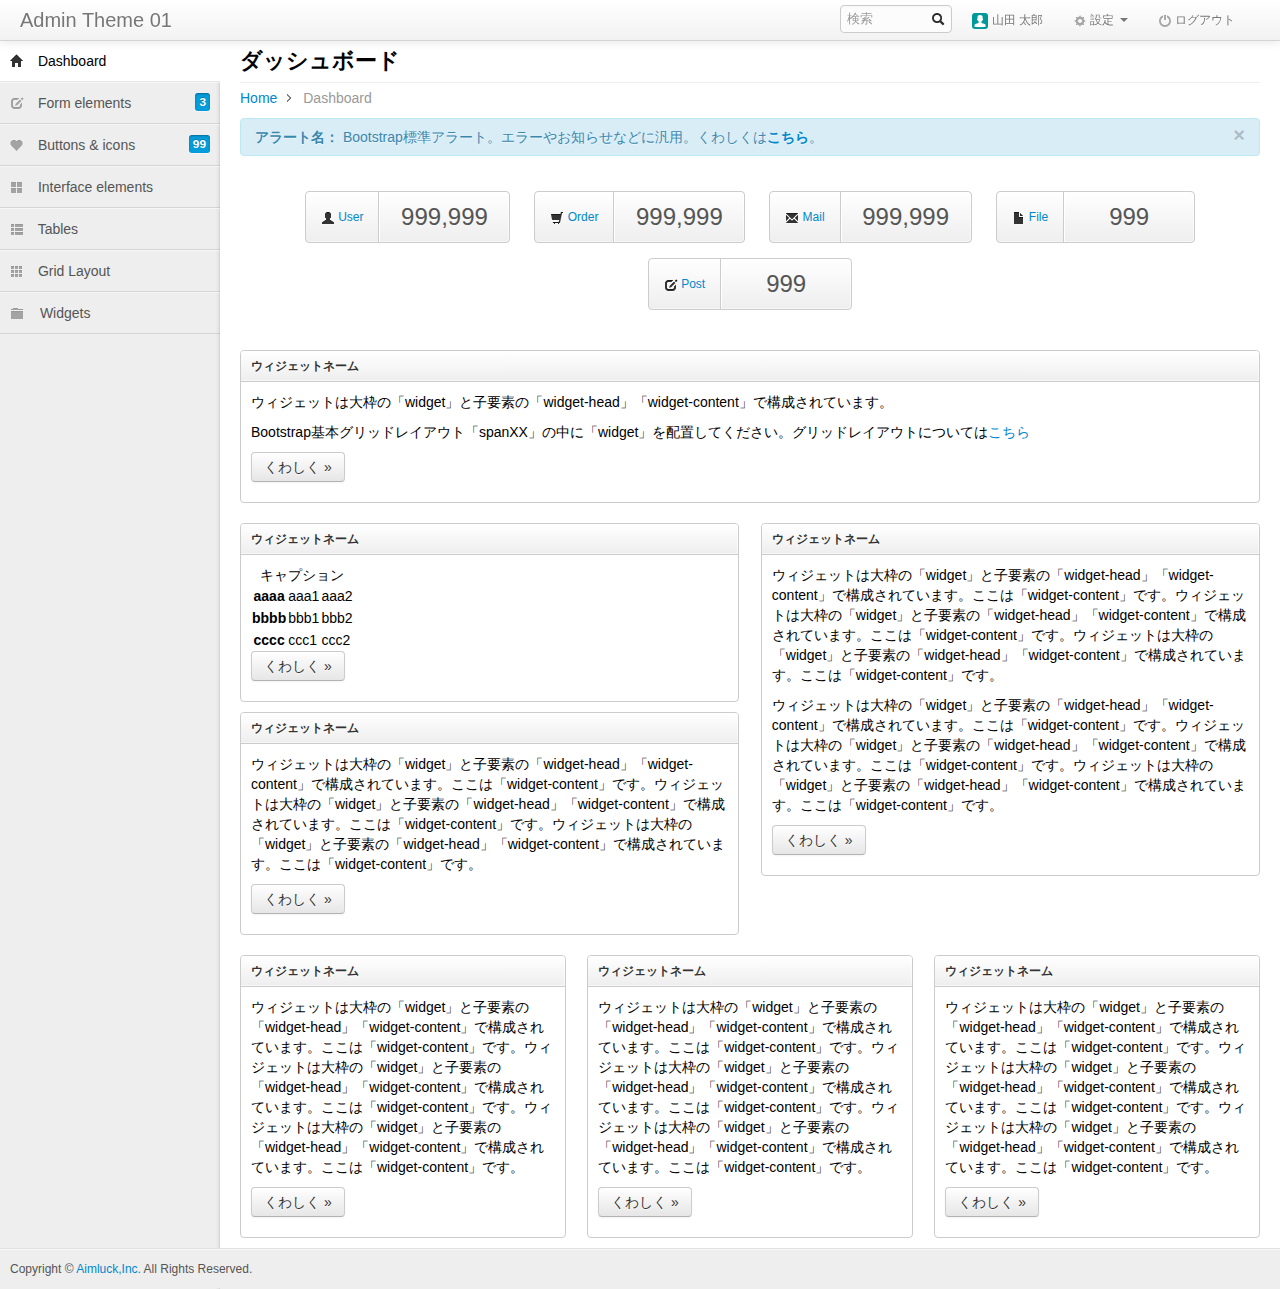
<file: theme-01/htdocs/index.html>
<!DOCTYPE html>
<html>
  <head>
    <meta charset="utf-8">
    <title>Admin Theme 01</title>
    <meta name="viewport" content="width=device-width, initial-scale=1.0">
    <meta name="description" content="">
    <meta name="author" content="">

    <!-- Le styles -->
    <link href="css/bootstrap.css" rel="stylesheet">
    <link href="css/style.css" rel="stylesheet">
    <link href="css/responsive.css" rel="stylesheet">
    <link href="js/google-code-prettify/prettify.css" rel="stylesheet">

    <!-- HTML5 shim, for IE6-8 support of HTML5 elements -->
    <!--[if lt IE 9]><script src="js/html5shiv.js"></script><![endif]-->

    <!-- Fav and touch icons -->
    <link rel="apple-touch-icon-precomposed" href="img/apple-touch-icon-precomposed.png">
    <link rel="shortcut icon" href="img/favicon.png">
  </head>

  <body>

    <div class="navbar navbar-fixed-top">
      <div class="navbar-inner">
        <div class="container-fluid">
          <button type="button" class="btn btn-navbar" data-toggle="collapse" data-target="#navigation">
            <span class="icon-bar"></span>
            <span class="icon-bar"></span>
            <span class="icon-bar"></span>
          </button>

          <a class="brand" href="#">Admin Theme 01</a>

          <div id="navbar-content" class="clearfix">
            <div id="search">
                <form class="uneditable-input">
                  <input type="text" placeholder="検索" />
                  <button type="submit" data-original-title="検索">
                    <i class="icon icon-search"></i>
                  </button>
                </form>
            </div><!-- /#search -->
			<div id="user-navigation">
                <ul class="nav">
                  <li><a href="#"><i class="avatar-16"><img src="img/avatar-sample-64.png" width="16" height="16" /></i><span> 山田 太郎</span></a></li>
                  <li class="dropdown">
                    <a href="#" class="dropdown-toggle" data-toggle="dropdown"><i class="icon icon-cog"></i><span> 設定 </span><b class="caret"></b></a>
                    <ul class="dropdown-menu">
                        <li><a href="#">設定</a></li>
                        <li><a href="#">設定</a></li>
                        <li><a href="#">設定</a></li>
                        <li class="divider"></li>
                        <li><a href="#">設定</a></li>
                    </ul>
                  </li>
                  <li><a href="#"><i class="icon icon-off"></i><span> ログアウト</span></a></li>
                </ul>
            </div><!-- /.nav-collapse -->
          </div><!-- /#navbar-content -->

        </div>
      </div>
    </div><!-- /.navbar -->

    <div id="navigation">
    	<ul>
        	<li class="active">
            	<a href="#">
            	<i class="icon icon-home"></i>
                <span>Dashboard</span>
            	</a>
            </li>
        	<li>
            	<a href="#">
            	<i class="icon icon-edit"></i>
                <span>Form elements</span>
                <span class="label">3</span>
            	</a>
            </li>
        	<li>
            	<a href="#"><i class="icon icon-heart"></i>
                <span>Buttons & icons</span>
                <span class="label">99</span>
                </a>
            </li>
        	<li>
            	<a href="#">
                <i class="icon icon-th-large"></i>
                <span>Interface elements</span>
                </a>
            </li>
        	<li>
            	<a href="#">
                <i class="icon icon-th-list"></i>
                <span>Tables</span>
                </a>
            </li>
         	<li>
            	<a href="#">
                <i class="icon icon-th"></i>
                <span>Grid Layout</span>
                </a>
            </li>
         	<li>
            	<a href="#">
                <i class="icon icon-folder-close"></i>
                <span>Widgets</span>
                </a>
            </li>
       </ul>
    </div><!-- /#navigation -->

	<div id="content">

        <div class="container-fluid">
          <div class="row-fluid">
            <div class="span12">
    
                <h1>ダッシュボード</h1>
                <ul class="breadcrumb">
                  <li><a href="#">Home</a></li>
                  <li class="active">Dashboard</li>
                </ul>

                <div class="alert alert-info fade in">
                	<button type="button" class="close" data-dismiss="alert">&times;</button>
                	<strong>アラート名：</strong>
                    Bootstrap標準アラート。エラーやお知らせなどに汎用。くわしくは<a href="http://twitter.github.com/bootstrap/components.html#alerts" target="_blank"><strong>こちら</strong></a>。
                </div>

				<div class="row-fluid">
                	<div class="span12 center">
                    	<ul class="summaries">
                        	<li>
                            	<div class="pull-left"><a href="#" class="ttipBottom" title="詳細を見る"><i class="icon-user"></i> User</a></div>
                                <div class="pull-right"><span>999,999</span></div>
                            </li>
                        	<li>
                            	<div class="pull-left"><a href="#" class="ttipBottom" title="詳細を見る"><i class="icon-shopping-cart"></i> Order</a></div>
                                <div class="pull-right"><span>999,999</span></div>
                            </li>
                        	<li>
                            	<div class="pull-left"><a href="#" class="ttipBottom" title="詳細を見る"><i class="icon-envelope"></i> Mail</a></div>
                                <div class="pull-right"><span>999,999</span></div>
                            </li>
                        	<li>
                            	<div class="pull-left"><a href="#" class="ttipBottom" title="詳細を見る"><i class="icon-file"></i> File</a></div>
                                <div class="pull-right"><span>999</span></div>
                            </li>
                        	<li>
                            	<div class="pull-left"><a href="#" class="ttipBottom" title="詳細を見る"><i class="icon-edit"></i> Post</a></div>
                                <div class="pull-right"><span>999</span></div>
                            </li>
                        </ul><!-- /.summaries -->
                    </div>
                </div>

				<div class="row-fluid">
                	<div class="span12">
                    	<div class="widget">
                            <div class="widget-head"><h2 class="widget-name">ウィジェットネーム</h2></div>
                            <div class="widget-content">
                              <p>ウィジェットは大枠の「widget」と子要素の「widget-head」「widget-content」で構成されています。</p>
                              <p>Bootstrap基本グリッドレイアウト「spanXX」の中に「widget」を配置してください。グリッドレイアウトについては<a href="http://twitter.github.com/bootstrap/scaffolding.html" target="_blank">こちら</a></p>
                              <p><a class="btn" href="#">くわしく &raquo;</a></p>
                            </div>
                        </div><!-- /.widget -->
                    </div>
                </div>

              <div class="row-fluid">
                <div class="span6">
                    <div class="widget">
                        <div class="widget-head"><h2 class="widget-name">ウィジェットネーム</h2></div>
                        <div class="widget-content">
                          <table>
                            	<caption>キャプション</caption>
                          	<thead>
                            </thead>
                            <tbody>
                            	<tr>
                                	<th>aaaa</th>
                                    <td>aaa1</td>
                                    <td>aaa2</td>
                                </tr>
                            	<tr>
                                	<th>bbbb</th>
                                    <td>bbb1</td>
                                    <td>bbb2</td>
                                </tr>
                            	<tr>
                                	<th>cccc</th>
                                    <td>ccc1</td>
                                    <td>ccc2</td>
                                </tr>
                            </tbody>
                          </table>
                          <p><a class="btn" href="#">くわしく &raquo;</a></p>
                        </div>
                    </div><!-- /.widget -->
                    <div class="widget">
                        <div class="widget-head"><h2 class="widget-name">ウィジェットネーム</h2></div>
                        <div class="widget-content">
                          <p>ウィジェットは大枠の「widget」と子要素の「widget-head」「widget-content」で構成されています。ここは「widget-content」です。ウィジェットは大枠の「widget」と子要素の「widget-head」「widget-content」で構成されています。ここは「widget-content」です。ウィジェットは大枠の「widget」と子要素の「widget-head」「widget-content」で構成されています。ここは「widget-content」です。</p>
                          <p><a class="btn" href="#">くわしく &raquo;</a></p>
                        </div>
                    </div><!-- /.widget -->
                </div><!--/span-->
                <div class="span6">
                    <div class="widget">
                        <div class="widget-head"><h2 class="widget-name">ウィジェットネーム</h2></div>
                        <div class="widget-content">
                          <p>ウィジェットは大枠の「widget」と子要素の「widget-head」「widget-content」で構成されています。ここは「widget-content」です。ウィジェットは大枠の「widget」と子要素の「widget-head」「widget-content」で構成されています。ここは「widget-content」です。ウィジェットは大枠の「widget」と子要素の「widget-head」「widget-content」で構成されています。ここは「widget-content」です。</p>
                          <p>ウィジェットは大枠の「widget」と子要素の「widget-head」「widget-content」で構成されています。ここは「widget-content」です。ウィジェットは大枠の「widget」と子要素の「widget-head」「widget-content」で構成されています。ここは「widget-content」です。ウィジェットは大枠の「widget」と子要素の「widget-head」「widget-content」で構成されています。ここは「widget-content」です。</p>
                          <p><a class="btn" href="#">くわしく &raquo;</a></p>
                        </div>
                    </div><!-- /.widget -->
                </div><!--/span-->
              </div><!--/row-->

              <div class="row-fluid">
                <div class="span4">
                    <div class="widget">
                        <div class="widget-head"><h2 class="widget-name">ウィジェットネーム</h2></div>
                        <div class="widget-content">
                          <p>ウィジェットは大枠の「widget」と子要素の「widget-head」「widget-content」で構成されています。ここは「widget-content」です。ウィジェットは大枠の「widget」と子要素の「widget-head」「widget-content」で構成されています。ここは「widget-content」です。ウィジェットは大枠の「widget」と子要素の「widget-head」「widget-content」で構成されています。ここは「widget-content」です。</p>
                          <p><a class="btn" href="#">くわしく &raquo;</a></p>
                        </div>
                    </div><!-- /.widget -->
                </div><!--/span-->
                <div class="span4">
                    <div class="widget">
                        <div class="widget-head"><h2 class="widget-name">ウィジェットネーム</h2></div>
                        <div class="widget-content">
                          <p>ウィジェットは大枠の「widget」と子要素の「widget-head」「widget-content」で構成されています。ここは「widget-content」です。ウィジェットは大枠の「widget」と子要素の「widget-head」「widget-content」で構成されています。ここは「widget-content」です。ウィジェットは大枠の「widget」と子要素の「widget-head」「widget-content」で構成されています。ここは「widget-content」です。</p>
                          <p><a class="btn" href="#">くわしく &raquo;</a></p>
                        </div>
                    </div><!-- /.widget -->
                </div><!--/span-->
                <div class="span4">
                    <div class="widget">
                        <div class="widget-head"><h2 class="widget-name">ウィジェットネーム</h2></div>
                        <div class="widget-content">
                          <p>ウィジェットは大枠の「widget」と子要素の「widget-head」「widget-content」で構成されています。ここは「widget-content」です。ウィジェットは大枠の「widget」と子要素の「widget-head」「widget-content」で構成されています。ここは「widget-content」です。ウィジェットは大枠の「widget」と子要素の「widget-head」「widget-content」で構成されています。ここは「widget-content」です。</p>
                          <p><a class="btn" href="#">くわしく &raquo;</a></p>
                        </div>
                    </div><!-- /.widget -->
                </div><!--/span-->
              </div><!--/row-->
            </div><!--/span-->
          </div><!--/row-->
    
    
        </div><!--/.fluid-container-->

    </div><!-- /#content -->

    <footer id="footer">
      Copyright © <a href="http://aimluck.com/" target="_blank">Aimluck,Inc.</a> All Rights Reserved.
    </footer>
    
    <!-- Le javascript
    ================================================== -->
    <!-- Placed at the end of the document so the pages load faster -->
    <script src="js/jquery.js"></script>
    <script src="js/bootstrap-transition.js"></script>
    <script src="js/bootstrap-alert.js"></script>
    <script src="js/bootstrap-modal.js"></script>
    <script src="js/bootstrap-dropdown.js"></script>
    <script src="js/bootstrap-scrollspy.js"></script>
    <script src="js/bootstrap-tab.js"></script>
    <script src="js/bootstrap-tooltip.js"></script>
    <script src="js/bootstrap-popover.js"></script>
    <script src="js/bootstrap-button.js"></script>
    <script src="js/bootstrap-collapse.js"></script>
    <script src="js/bootstrap-carousel.js"></script>
    <script src="js/bootstrap-typeahead.js"></script>
    <script src="js/scripts.js"></script>
  </body>
</html>
</file>
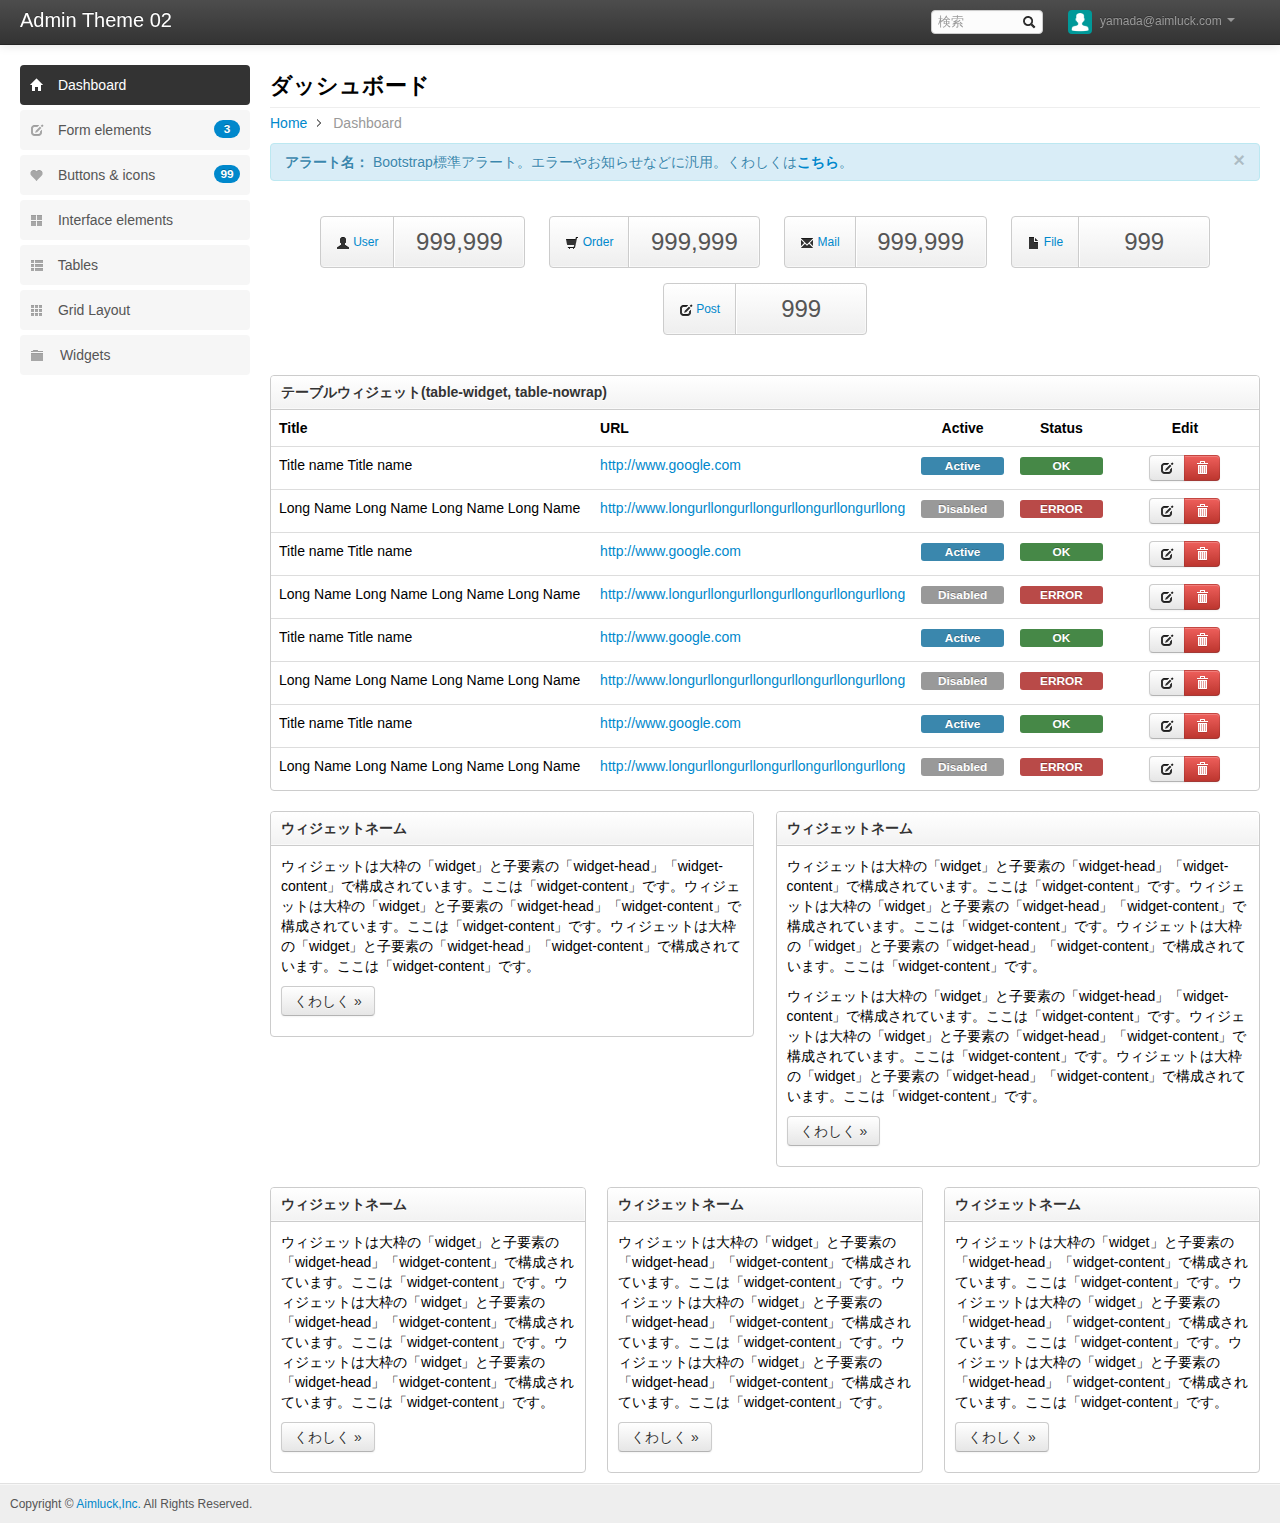
<file: theme-02/htdocs/index.html>
<!DOCTYPE html>
<html>
<head>
<meta charset="utf-8">
<title>Admin Theme 02</title>
<meta name="viewport" content="width=device-width, initial-scale=1.0">
<meta name="description" content="">
<meta name="author" content="">
<!-- Le styles -->
<link href="css/bootstrap.css" rel="stylesheet">
<link href="css/style.css" rel="stylesheet">
<link href="css/responsive.css" rel="stylesheet">
<link href="js/google-code-prettify/prettify.css" rel="stylesheet">
<!-- HTML5 shim, for IE6-8 support of HTML5 elements -->
<!--[if lt IE 9]><script src="js/html5shiv.js"></script><![endif]-->
<!-- Fav and touch icons -->
<link rel="apple-touch-icon-precomposed" href="img/apple-touch-icon-precomposed.png">
<link rel="shortcut icon" href="img/favicon.png">
</head>
<body>
<div class="navbar navbar-fixed-top navbar-inverse">
  <div class="navbar-inner">
    <div class="container-fluid">
      <button type="button" class="btn btn-navbar" data-toggle="collapse" data-target="#navigation">
      <span class="icon-bar"></span>
      <span class="icon-bar"></span>
      <span class="icon-bar"></span>
      </button>
      <a class="brand" href="#">Admin Theme 02</a>
      <div id="navbar-content" class="clearfix">
        <div id="search">
          <form class="uneditable-input">
            <input type="text" placeholder="検索" />
            <button type="submit" data-original-title="検索"> <i class="icon icon-search"></i> </button>
          </form>
        </div>
        <!-- /#search -->
        <div id="user-navigation">
          <ul class="nav">
            <li class="dropdown"><a href="#" class="dropdown-toggle" data-toggle="dropdown"><i class="avatar-24 mr5"><img src="img/avatar-sample-64.png" width="16" height="16" /></i>
              <span> yamada@aimluck.com</span>
              <b class="caret"></b></a>
              <ul class="dropdown-menu pull-right">
                <li><a href="#">設定</a></li>
                <li><a href="#">設定</a></li>
                <li><a href="#">設定</a></li>
                <li class="divider"></li>
                <li><a href="#">設定</a></li>
              </ul>
            </li>
          </ul>
        </div>
        <!-- /.nav-collapse -->
      </div>
      <!-- /#navbar-content -->
    </div>
  </div>
</div>
<!-- /.navbar -->
<div id="navigation">
  <ul>
    <li class="active"><a href="#"><i class="icon icon-home"></i>
      <span>Dashboard</span>
      </a></li>
    <li><a href="#"><i class="icon icon-edit"></i>
      <span>Form elements</span>
      <span class="label">3</span>
      </a></li>
    <li><a href="#"><i class="icon icon-heart"></i>
      <span>Buttons & icons</span>
      <span class="label">99</span>
      </a></li>
    <li><a href="#"><i class="icon icon-th-large"></i>
      <span>Interface elements</span>
      </a></li>
    <li><a href="#"><i class="icon icon-th-list"></i>
      <span>Tables</span>
      </a></li>
    <li><a href="#"><i class="icon icon-th"></i>
      <span>Grid Layout</span>
      </a></li>
    <li><a href="#"><i class="icon icon-folder-close"></i>
      <span>Widgets</span>
      </a></li>
  </ul>
</div>
<!-- /#navigation -->
<div id="content">
  <div class="container-fluid">
    <div class="row-fluid">
      <div class="span12">
        <h1>ダッシュボード</h1>
        <ul class="breadcrumb">
          <li><a href="#">Home</a></li>
          <li class="active">Dashboard</li>
        </ul>
        <div class="alert alert-info fade in">
          <button type="button" class="close" data-dismiss="alert">&times;</button>
          <strong>アラート名：</strong> Bootstrap標準アラート。エラーやお知らせなどに汎用。くわしくは<a href="http://twitter.github.com/bootstrap/components.html#alerts" target="_blank"><strong>こちら</strong></a>。 </div>
        <div class="row-fluid">
          <div class="span12 center">
            <ul class="summaries">
              <li>
                <div class="pull-left"><a href="#" class="ttipBottom" title="詳細を見る"><i class="icon-user"></i> User</a></div>
                <div class="pull-right">
                  <span>999,999</span>
                </div>
              </li>
              <li>
                <div class="pull-left"><a href="#" class="ttipBottom" title="詳細を見る"><i class="icon-shopping-cart"></i> Order</a></div>
                <div class="pull-right">
                  <span>999,999</span>
                </div>
              </li>
              <li>
                <div class="pull-left"><a href="#" class="ttipBottom" title="詳細を見る"><i class="icon-envelope"></i> Mail</a></div>
                <div class="pull-right">
                  <span>999,999</span>
                </div>
              </li>
              <li>
                <div class="pull-left"><a href="#" class="ttipBottom" title="詳細を見る"><i class="icon-file"></i> File</a></div>
                <div class="pull-right">
                  <span>999</span>
                </div>
              </li>
              <li>
                <div class="pull-left"><a href="#" class="ttipBottom" title="詳細を見る"><i class="icon-edit"></i> Post</a></div>
                <div class="pull-right">
                  <span>999</span>
                </div>
              </li>
            </ul>
            <!-- /.summaries -->
          </div>
        </div>

        <div class="row-fluid">
          <div class="span12">
            <div class="widget">
              <div class="widget-head">
                <h2 class="widget-name">テーブルウィジェット(table-widget, table-nowrap)</h2>
              </div>
                <table class="table table-widget table-nowrap table-hover">
                	<colgroup>
                    	<col>
                        <col>
                        <col class="w10">
                        <col class="w10">
                        <col class="w15">
                    </colgroup>
                	<tbody>
                    	<tr>
                        	<th>Title</th>
                            <th>URL</th>
                            <th class="center">Active</th>
                            <th class="center">Status</th>
                            <th class="center">Edit</th>
                        </tr>
                        <tr>
                        	<td><span class="nowrap">Title name Title name</span></td>
                        	<td><span class="nowrap"><a href="http://www.google.com" target="_blank">http://www.google.com</a></span></td>
                        	<td class="center"><span class="label label-info wide">Active</span></td>
                        	<td class="center"><span class="label label-success wide">OK</span></td>
                            <td class="center">
                            	<div class="btn-group">
                                	<a class="btn btn-small" title="Edit"><i class="icon icon-edit"></i></a>
                                    <a class="btn btn-small btn-danger" title="Delete"><i class="icon icon-white icon-trash"></i></a>
                                </div>
                            </td>
                        </tr>
                        <tr>
                        	<td><span class="nowrap">Long Name Long Name Long Name Long Name Long Name Long Name </span></td>
                        	<td><span class="nowrap"><a href="http://www.google.com" target="_blank">http://www.longurllongurllongurllongurllongurllongurllongurllongurl.com</a></span></td>
                        	<td class="center"><span class="label wide">Disabled</span></td>
                        	<td class="center"><span class="label label-important wide">ERROR</span></td>
                            <td class="center">
                            	<div class="btn-group">
                                	<a class="btn btn-small" title="Edit"><i class="icon icon-edit"></i></a>
                                    <a class="btn btn-small btn-danger" title="Delete"><i class="icon icon-white icon-trash"></i></a>
                                </div>
                            </td>
                        </tr>
                        <tr>
                        	<td><span class="nowrap">Title name Title name</span></td>
                        	<td><span class="nowrap"><a href="http://www.google.com" target="_blank">http://www.google.com</a></span></td>
                        	<td class="center"><span class="label label-info wide">Active</span></td>
                        	<td class="center"><span class="label label-success wide">OK</span></td>
                            <td class="center">
                            	<div class="btn-group">
                                	<a class="btn btn-small" title="Edit"><i class="icon icon-edit"></i></a>
                                    <a class="btn btn-small btn-danger" title="Delete"><i class="icon icon-white icon-trash"></i></a>
                                </div>
                            </td>
                        </tr>
                        <tr>
                        	<td><span class="nowrap">Long Name Long Name Long Name Long Name Long Name Long Name </span></td>
                        	<td><span class="nowrap"><a href="http://www.google.com" target="_blank">http://www.longurllongurllongurllongurllongurllongurllongurllongurl.com</a></span></td>
                        	<td class="center"><span class="label wide">Disabled</span></td>
                        	<td class="center"><span class="label label-important wide">ERROR</span></td>
                            <td class="center">
                            	<div class="btn-group">
                                	<a class="btn btn-small" title="Edit"><i class="icon icon-edit"></i></a>
                                    <a class="btn btn-small btn-danger" title="Delete"><i class="icon icon-white icon-trash"></i></a>
                                </div>
                            </td>
                        </tr>
                        <tr>
                        	<td><span class="nowrap">Title name Title name</span></td>
                        	<td><span class="nowrap"><a href="http://www.google.com" target="_blank">http://www.google.com</a></span></td>
                        	<td class="center"><span class="label label-info wide">Active</span></td>
                        	<td class="center"><span class="label label-success wide">OK</span></td>
                            <td class="center">
                            	<div class="btn-group">
                                	<a class="btn btn-small" title="Edit"><i class="icon icon-edit"></i></a>
                                    <a class="btn btn-small btn-danger" title="Delete"><i class="icon icon-white icon-trash"></i></a>
                                </div>
                            </td>
                        </tr>
                        <tr>
                        	<td><span class="nowrap">Long Name Long Name Long Name Long Name Long Name Long Name </span></td>
                        	<td><span class="nowrap"><a href="http://www.google.com" target="_blank">http://www.longurllongurllongurllongurllongurllongurllongurllongurl.com</a></span></td>
                        	<td class="center"><span class="label wide">Disabled</span></td>
                        	<td class="center"><span class="label label-important wide">ERROR</span></td>
                            <td class="center">
                            	<div class="btn-group">
                                	<a class="btn btn-small" title="Edit"><i class="icon icon-edit"></i></a>
                                    <a class="btn btn-small btn-danger" title="Delete"><i class="icon icon-white icon-trash"></i></a>
                                </div>
                            </td>
                        </tr>
                        <tr>
                        	<td><span class="nowrap">Title name Title name</span></td>
                        	<td><span class="nowrap"><a href="http://www.google.com" target="_blank">http://www.google.com</a></span></td>
                        	<td class="center"><span class="label label-info wide">Active</span></td>
                        	<td class="center"><span class="label label-success wide">OK</span></td>
                            <td class="center">
                            	<div class="btn-group">
                                	<a class="btn btn-small" title="Edit"><i class="icon icon-edit"></i></a>
                                    <a class="btn btn-small btn-danger" title="Delete"><i class="icon icon-white icon-trash"></i></a>
                                </div>
                            </td>
                        </tr>
                        <tr>
                        	<td><span class="nowrap">Long Name Long Name Long Name Long Name Long Name Long Name </span></td>
                        	<td><span class="nowrap"><a href="http://www.google.com" target="_blank">http://www.longurllongurllongurllongurllongurllongurllongurllongurl.com</a></span></td>
                        	<td class="center"><span class="label wide">Disabled</span></td>
                        	<td class="center"><span class="label label-important wide">ERROR</span></td>
                            <td class="center">
                            	<div class="btn-group">
                                	<a class="btn btn-small" title="Edit"><i class="icon icon-edit"></i></a>
                                    <a class="btn btn-small btn-danger" title="Delete"><i class="icon icon-white icon-trash"></i></a>
                                </div>
                            </td>
                        </tr>
                    </tbody>
                </table>
            </div>
            <!-- /.widget -->
          </div>
        </div><!-- /.row-fluid -->

        <div class="row-fluid">
          <div class="span6">
            <div class="widget">
              <div class="widget-head">
                <h2 class="widget-name">ウィジェットネーム</h2>
              </div>
              <div class="widget-content">
                <p>ウィジェットは大枠の「widget」と子要素の「widget-head」「widget-content」で構成されています。ここは「widget-content」です。ウィジェットは大枠の「widget」と子要素の「widget-head」「widget-content」で構成されています。ここは「widget-content」です。ウィジェットは大枠の「widget」と子要素の「widget-head」「widget-content」で構成されています。ここは「widget-content」です。</p>
                <p><a class="btn" href="#">くわしく &raquo;</a></p>
              </div>
            </div>
            <!-- /.widget -->
          </div>
          <!--/span-->
          <div class="span6">
            <div class="widget">
              <div class="widget-head">
                <h2 class="widget-name">ウィジェットネーム</h2>
              </div>
              <div class="widget-content">
                <p>ウィジェットは大枠の「widget」と子要素の「widget-head」「widget-content」で構成されています。ここは「widget-content」です。ウィジェットは大枠の「widget」と子要素の「widget-head」「widget-content」で構成されています。ここは「widget-content」です。ウィジェットは大枠の「widget」と子要素の「widget-head」「widget-content」で構成されています。ここは「widget-content」です。</p>
                <p>ウィジェットは大枠の「widget」と子要素の「widget-head」「widget-content」で構成されています。ここは「widget-content」です。ウィジェットは大枠の「widget」と子要素の「widget-head」「widget-content」で構成されています。ここは「widget-content」です。ウィジェットは大枠の「widget」と子要素の「widget-head」「widget-content」で構成されています。ここは「widget-content」です。</p>
                <p><a class="btn" href="#">くわしく &raquo;</a></p>
              </div>
            </div>
            <!-- /.widget -->
          </div>
          <!--/span-->
        </div>
        <!--/row-fluid -->


        <div class="row-fluid">
          <div class="span4">
            <div class="widget">
              <div class="widget-head">
                <h2 class="widget-name">ウィジェットネーム</h2>
              </div>
              <div class="widget-content">
                <p>ウィジェットは大枠の「widget」と子要素の「widget-head」「widget-content」で構成されています。ここは「widget-content」です。ウィジェットは大枠の「widget」と子要素の「widget-head」「widget-content」で構成されています。ここは「widget-content」です。ウィジェットは大枠の「widget」と子要素の「widget-head」「widget-content」で構成されています。ここは「widget-content」です。</p>
                <p><a class="btn" href="#">くわしく &raquo;</a></p>
              </div>
            </div>
            <!-- /.widget -->
          </div>
          <!--/span-->
          <div class="span4">
            <div class="widget">
              <div class="widget-head">
                <h2 class="widget-name">ウィジェットネーム</h2>
              </div>
              <div class="widget-content">
                <p>ウィジェットは大枠の「widget」と子要素の「widget-head」「widget-content」で構成されています。ここは「widget-content」です。ウィジェットは大枠の「widget」と子要素の「widget-head」「widget-content」で構成されています。ここは「widget-content」です。ウィジェットは大枠の「widget」と子要素の「widget-head」「widget-content」で構成されています。ここは「widget-content」です。</p>
                <p><a class="btn" href="#">くわしく &raquo;</a></p>
              </div>
            </div>
            <!-- /.widget -->
          </div>
          <!--/span-->
          <div class="span4">
            <div class="widget">
              <div class="widget-head">
                <h2 class="widget-name">ウィジェットネーム</h2>
              </div>
              <div class="widget-content">
                <p>ウィジェットは大枠の「widget」と子要素の「widget-head」「widget-content」で構成されています。ここは「widget-content」です。ウィジェットは大枠の「widget」と子要素の「widget-head」「widget-content」で構成されています。ここは「widget-content」です。ウィジェットは大枠の「widget」と子要素の「widget-head」「widget-content」で構成されています。ここは「widget-content」です。</p>
                <p><a class="btn" href="#">くわしく &raquo;</a></p>
              </div>
            </div>
            <!-- /.widget -->
          </div>
          <!--/span-->
        </div>
        <!--/row-fluid -->


      </div>
      <!--/span-->
    </div>
    <!--/row-->
  </div>
  <!--/.fluid-container-->
</div>
<!-- /#content -->
<footer id="footer"> Copyright © <a href="http://aimluck.com/" target="_blank">Aimluck,Inc.</a> All Rights Reserved. </footer>
<!-- Le javascript
    ================================================== -->
<!-- Placed at the end of the document so the pages load faster -->
<script src="js/jquery.js"></script>
<script src="js/bootstrap-transition.js"></script>
<script src="js/bootstrap-alert.js"></script>
<script src="js/bootstrap-modal.js"></script>
<script src="js/bootstrap-dropdown.js"></script>
<script src="js/bootstrap-scrollspy.js"></script>
<script src="js/bootstrap-tab.js"></script>
<script src="js/bootstrap-tooltip.js"></script>
<script src="js/bootstrap-popover.js"></script>
<script src="js/bootstrap-button.js"></script>
<script src="js/bootstrap-collapse.js"></script>
<script src="js/bootstrap-carousel.js"></script>
<script src="js/bootstrap-typeahead.js"></script>
<script src="js/scripts.js"></script>
</body>
</html>
</file>
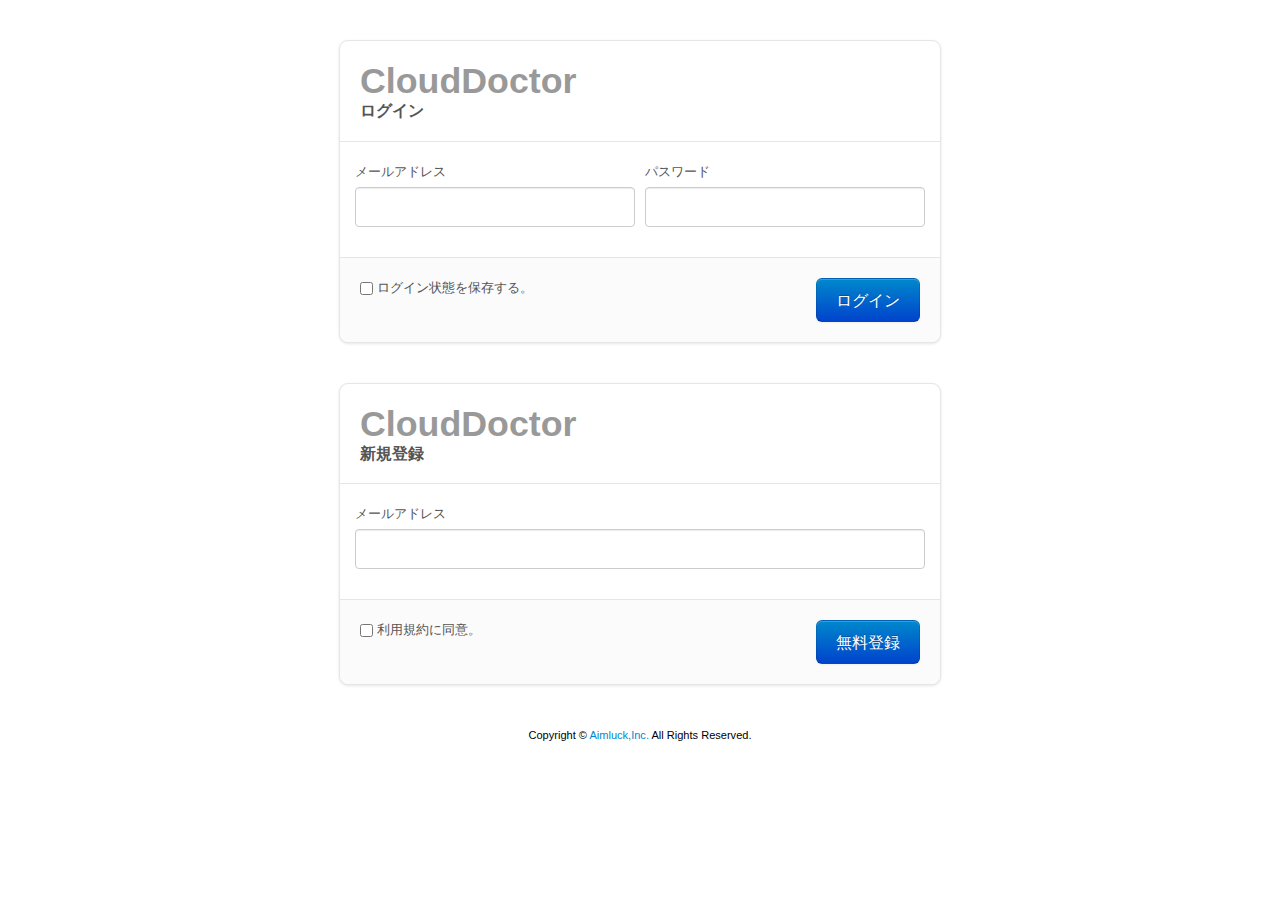
<file: cloudbeat/htdocs/login.html>
<!DOCTYPE html>
<html>
<head>
<meta charset="utf-8">
<title>CloudDoctor</title>
<meta name="viewport" content="width=device-width, initial-scale=1.0">
<meta name="description" content="">
<meta name="author" content="">
<!-- Le styles -->
<link href="css/bootstrap.css" rel="stylesheet">
<link href="css/style.css" rel="stylesheet">
<link href="css/responsive.css" rel="stylesheet">
<link href="js/google-code-prettify/prettify.css" rel="stylesheet">
<!-- HTML5 shim, for IE6-8 support of HTML5 elements -->
<!--[if lt IE 9]><script src="js/html5shiv.js"></script><![endif]-->
<!-- Fav and touch icons -->
<link rel="apple-touch-icon-precomposed" href="img/apple-touch-icon-precomposed.png">
<link rel="shortcut icon" href="img/favicon.png">
</head>
<body class="service-out">

<div class="single">
    <div class="single-header">
    	<div class="inner">
        <h1>CloudDoctor</h1>
        <h2>ログイン</h2>
        </div>
    </div>
    <div class="single-content">
        <form class="signup">
            <div class="container-fluid">
                <div class="row-fluid">
                    <div class="span6 fields">
                        <label for="login-email">メールアドレス</label>
                        <input type="email" id="login-email" class="field" />
                    </div>
                    <div class="span6 fields">
                        <label for="login-pass">パスワード</label>
                        <input type="password" id="login-pass" class="field" />
                    </div>
                </div>
            </div>
            <div class="submit-box clearfix">
            	<div class="pull-right"><input type="submit" class="btn btn-primary btn-large" value="ログイン" /></div>
                <div><label for="save-login"><input type="checkbox" id="save-login" class="mt0" /> ログイン状態を保存する。</label></div>
            </div>
        </form>
    </div>
</div>

<div class="single">
    <div class="single-header">
    	<div class="inner">
        <h1>CloudDoctor</h1>
        <h2>新規登録</h2>
        </div>
    </div>
    <div class="single-content">
        <form class="signup">
            <div class="container-fluid">
                <div class="row-fluid">
                    <div class="span12 fields">
                        <label for="signup-email">メールアドレス</label>
                        <input type="email" id="signup-email" class="field" />
                    </div>
                </div>
            </div>
            <div class="submit-box clearfix">
            	<div class="pull-right"><input type="submit" class="btn btn-primary btn-large" value="無料登録" /></div>
                <div><label for="term-agree"><input type="checkbox" id="term-agree" class="mt0" /> 利用規約に同意。</label></div>
            </div>
        </form>
    </div>
</div>

<div class="service-out-footer">
Copyright © <a href="http://aimluck.com/" target="_blank">Aimluck,Inc.</a> All Rights Reserved. 
</div>
<!-- Le javascript
    ================================================== -->
<!-- Placed at the end of the document so the pages load faster -->
<script src="js/jquery.js"></script>
<script src="js/bootstrap-transition.js"></script>
<script src="js/bootstrap-alert.js"></script>
<script src="js/bootstrap-modal.js"></script>
<script src="js/bootstrap-dropdown.js"></script>
<script src="js/bootstrap-scrollspy.js"></script>
<script src="js/bootstrap-tab.js"></script>
<script src="js/bootstrap-tooltip.js"></script>
<script src="js/bootstrap-popover.js"></script>
<script src="js/bootstrap-button.js"></script>
<script src="js/bootstrap-collapse.js"></script>
<script src="js/bootstrap-carousel.js"></script>
<script src="js/bootstrap-typeahead.js"></script>
<script src="js/scripts.js"></script>
</body>
</html>
</file>
<file: theme-01/htdocs/css/style.css>
body{padding:40px 0 0 0;color:#000;font-family:"Helvetica Neue", Helvetica, Arial, "���C���I", sans-serif;background:#eee url(../img/background.png) repeat-y top left}.breadcrumb{background:none;margin:0 0 10px 0;padding:0}.breadcrumb a{display:block;margin-right:8px;padding-right:14px;background:url(../img/breadcrumb.png) no-repeat center right}.breadcrumb li:last-child a{margin:0;padding:0;background:none}#navbar-content{float:right;font-size:12px}#navbar-content .nav-collapse{float:left}#search{float:left}#search form{margin:5px;padding:0;width:auto;height:auto;display:block;cursor:text;box-sizing:border-box}#search input{margin:0;padding:0 6px;width:80px;height:26px;line-height:26px;border:none;font-size:13px;box-sizing:border-box;background:transparent;box-shadow:none;-webkit-transition:0.2s ease-in-out;-moz-transition:0.2s ease-in-out;-o-transition:0.2s ease-in-out;transition:0.2s ease-in-out}#search input:focus{width:160px}#search button{border:none;background:none}#user-navigation{float:left}#user-navigation .icon{opacity:.4;-webkit-transition:0.2s ease-in-out;-moz-transition:0.2s ease-in-out;-o-transition:0.2s ease-in-out;transition:0.2s ease-in-out}#user-navigation a:hover .icon{opacity:1}.avatar-16{width:16px;height:16px}.avatar-16 img{width:16px;height:16px;vertical-align:text-top;-webkit-border-radius:3px;-moz-border-radius:3px;border-radius:3px}#navigation{float:left;position:relative;width:220px;height:100%}#navigation ul{list-style:none;margin:0;padding:0}#navigation a{display:block;padding:10px;color:#555;border-top:solid 1px rgba(255,255,255,0.5);border-bottom:solid 1px rgba(0,0,0,0.1);box-sizing:border-box}#navigation .icon{margin-right:10px;opacity:.4;-webkit-transition:0.2s ease-in-out;-moz-transition:0.2s ease-in-out;-o-transition:0.2s ease-in-out;transition:0.2s ease-in-out}#navigation .label{float:right;background:#049cdb;-webkit-box-shadow:inset 0 1px 2px rgba(0,0,0,0.3),0 1px 0 rgba(255,255,255,0.5);-moz-box-shadow:inset 0 1px 2px rgba(0,0,0,0.3),0 1px 0 rgba(255,255,255,0.5);box-shadow:inset 0 1px 2px rgba(0,0,0,0.3),0 1px 0 rgba(255,255,255,0.5)}#navigation a:hover{text-decoration:none;color:#000}#navigation a:hover .icon{opacity:1}#navigation .active a{background:#fff;color:#000}#navigation .active .icon{opacity:1}#content{position:relative;background:#fff;margin-left:220px;min-height:500px}#content h1{margin:0 0 5px 0;font-size:22px;line-height:42px;border-bottom:solid 1px #eee}.widget{margin:10px 0;background:#fff;border:solid 1px #ccc;-webkit-border-radius:4px;-moz-border-radius:4px;border-radius:4px}.widget-head{padding:6px 10px;border-bottom:solid 1px #ccc;-webkit-box-shadow:inset -1px -1px rgba(255,255,255,0.5);-moz-box-shadow:inset -1px -1px rgba(255,255,255,0.5);box-shadow:inset -1px -1px rgba(255,255,255,0.5);background-color:#f8f8f8;background-image:-moz-linear-gradient(top, #fff, #eee);background-image:-webkit-gradient(linear, 0 0, 0 100%, from(#fff), to(#eee));background-image:-webkit-linear-gradient(top, #fff, #eee);background-image:-o-linear-gradient(top, #fff, #eee);background-image:linear-gradient(to bottom, #ffffff,#eeeeee);background-repeat:repeat-x;filter:progid:DXImageTransform.Microsoft.gradient(startColorstr='#FFFFFFFF', endColorstr='#FFEEEEEE', GradientType=0);-webkit-border-radius:4px 4px 0 0;-moz-border-radius:4px 4px 0 0;border-radius:4px 4px 0 0}.widget-name{font-size:12px;font-weight:bold;line-height:1.5em;margin:0;color:#333;text-shadow:0 1px 0 #fff}.widget-content{padding:10px}.summaries{display:inline-block;margin:15px 0;list-style:none outside none;text-align:center}.summaries li{display:inline-block;margin:0 10px 10px;font-size:12px;color:#555;border:solid 1px #ccc;-webkit-border-radius:4px;-moz-border-radius:4px;border-radius:4px;-webkit-box-shadow:inset -1px -1px rgba(255,255,255,0.5);-moz-box-shadow:inset -1px -1px rgba(255,255,255,0.5);box-shadow:inset -1px -1px rgba(255,255,255,0.5);background-color:#f8f8f8;background-image:-moz-linear-gradient(top, #fff, #eee);background-image:-webkit-gradient(linear, 0 0, 0 100%, from(#fff), to(#eee));background-image:-webkit-linear-gradient(top, #fff, #eee);background-image:-o-linear-gradient(top, #fff, #eee);background-image:linear-gradient(to bottom, #ffffff,#eeeeee);background-repeat:repeat-x;filter:progid:DXImageTransform.Microsoft.gradient(startColorstr='#FFFFFFFF', endColorstr='#FFEEEEEE', GradientType=0)}.summaries .pull-left{min-width:50px;border-right:solid 1px #ccc;-webkit-box-shadow:1px 0 0 0 #fff;-moz-box-shadow:1px 0 0 0 #fff;box-shadow:1px 0 0 0 #fff}.summaries .pull-left a{display:block;height:100%;padding:15px;text-decoration:none}.summaries .pull-right{min-width:100px;padding:15px}.summaries .pull-right span{display:block;font-size:2em}#footer{height:40px;line-height:40px;padding:0 10px;color:#555;background:#eee;font-size:12px;box-sizing:border-box;border-top:solid 1px rgba(0,0,0,0.05);-webkit-box-shadow:inset 0 1px 0 rgba(255,255,255,0.5);-moz-box-shadow:inset 0 1px 0 rgba(255,255,255,0.5);box-shadow:inset 0 1px 0 rgba(255,255,255,0.5)}.center{text-align:center}.right{text-align:right}.left{text-align:left}.float-right{float:right}.float-left{float:left}.w100,.wide{width:100% !important}.w99{width:99% !important}.w95{width:95% !important}.w90{width:90% !important}.w85{width:85% !important}.w80{width:80% !important}.w75{width:75% !important}.w70{width:70% !important}.w65{width:65% !important}.w60{width:60% !important}.w55{width:55% !important}.w50,.half{width:50% !important}.w49{width:49% !important}.w45{width:45% !important}.w40{width:40% !important}.w35{width:35% !important}.w33{width:33% !important}.w30{width:30% !important}.w25,.quater{width:25% !important}.w20{width:20% !important}.w15{width:15% !important}.w10{width:10% !important}.w5{width:5% !important}.w8{width:8em !important}.w6{width:6em !important}.w5{width:5em !important}.w4{width:4em !important}.w3{width:3em !important}.w2{width:2em !important}.w1{width:1em !important}.h0{height:0 !important}.noMP{margin:0;padding:0}.mt0{margin-top:0px !important}.mr0{margin-right:0px !important}.mb0{margin-bottom:0px !important}.ml0{margin-left:0px !important}.ma0{margin:0px !important}.mt5{margin-top:5px !important}.mr5{margin-right:5px !important}.mb5{margin-bottom:5px !important}.ml5{margin-left:5px !important}.ma5{margin:5px !important}.mt10{margin-top:10px !important}.mr10{margin-right:10px !important}.mb10{margin-bottom:10px !important}.ml10{margin-left:10px !important}.ma10{margin:10px !important}.mt15{margin-top:15px !important}.mr15{margin-right:15px !important}.mb15{margin-bottom:15px !important}.ml15{margin-left:15px !important}.ma15{margin:15px !important}.mt20{margin-top:20px !important}.mr20{margin-right:20px !important}.mb20{margin-bottom:20px !important}.ml20{margin-left:20px !important}.ma20{margin:20px !important}.mt25{margin-top:25px !important}.mr25{margin-right:25px !important}.mb25{margin-bottom:25px !important}.ml25{margin-left:25px !important}.ma25{margin:25px !important}.mt30{margin-top:30px !important}.mr30{margin-right:30px !important}.mb30{margin-bottom:30px !important}.ml30{margin-left:30px !important}.ma30{margin:30px !important}.mt40{margin-top:40px !important}.mr40{margin-right:40px !important}.mb40{margin-bottom:40px !important}.ml40{margin-left:40px !important}.ma40{margin:40px !important}.mt50{margin-top:50px !important}.mr50{margin-right:50px !important}.mb50{margin-bottom:50px !important}.ml50{margin-left:50px !important}.ma50{margin:50px !important}.mt60{margin-top:60px !important}.mr60{margin-right:60px !important}.mb60{margin-bottom:60px !important}.ml60{margin-left:60px !important}.ma60{margin:60px !important}.mt70{margin-top:70px !important}.mr70{margin-right:70px !important}.mb70{margin-bottom:70px !important}.ml70{margin-left:70px !important}.ma80{margin:80px !important}.mt80{margin-top:80px !important}.mr80{margin-right:80px !important}.mb80{margin-bottom:80px !important}.ml80{margin-left:80px !important}.ma80{margin:80px !important}.pt0{padding-top:0px !important}.pr0{padding-right:0px !important}.pb0{padding-bottom:0px !important}.pl0{padding-left:0px !important}.pa0{padding:0px !important}.pt5{padding-top:5px !important}.pr5{padding-right:5px !important}.pb5{padding-bottom:5px !important}.pl5{padding-left:5px !important}.pa5{padding:5px !important}.pt10{padding-top:10px !important}.pr10{padding-right:10px !important}.pb10{padding-bottom:10px !important}.pl10{padding-left:10px !important}.pa10{padding:10px !important}.pt15{padding-top:15px !important}.pr15{padding-right:15px !important}.pb15{padding-bottom:15px !important}.pl15{padding-left:15px !important}.pa15{padding:15px !important}.pt20{padding-top:20px !important}.pr20{padding-right:20px !important}.pb20{padding-bottom:20px !important}.pl20{padding-left:20px !important}.pa20{padding:20px !important}.pt25{padding-top:25px !important}.pr25{padding-right:25px !important}.pb25{padding-bottom:25px !important}.pl25{padding-left:25px !important}.pa25{padding:25px !important}.pt30{padding-top:30px !important}.pr30{padding-right:30px !important}.pb30{padding-bottom:30px !important}.pl30{padding-left:30px !important}.pa30{padding:30px !important}.pt40{padding-top:40px !important}.pr40{padding-right:40px !important}.pb40{padding-bottom:40px !important}.pl40{padding-left:40px !important}.pa40{padding:40px !important}.pt50{padding-top:50px !important}.pr50{padding-right:50px !important}.pb50{padding-bottom:50px !important}.pl50{padding-left:50px !important}.pa50{padding:50px !important}.pt60{padding-top:60px !important}.pr60{padding-right:60px !important}.pb60{padding-bottom:60px !important}.pl60{padding-left:60px !important}.pa60{padding:60px !important}.pt70{padding-top:70px !important}.pr70{padding-right:70px !important}.pb70{padding-bottom:70px !important}.pl70{padding-left:70px !important}.pa70{padding:70px !important}.pt80{padding-top:80px !important}.pr80{padding-right:80px !important}.pb80{padding-bottom:80px !important}.pl80{padding-left:80px !important}.pa80{padding:80px !important}.fs10{font-size:10px}.fs11{font-size:11px}.fs12{font-size:12px}.fs13{font-size:13px}.fs14{font-size:14px}.fs15{font-size:15px}.fs16{font-size:16px}.fs18{font-size:18px}
</file>
<file: theme-01/htdocs/js/google-code-prettify/prettify.css>
.com { color: #93a1a1; }
.lit { color: #195f91; }
.pun, .opn, .clo { color: #93a1a1; }
.fun { color: #dc322f; }
.str, .atv { color: #D14; }
.kwd, .prettyprint .tag { color: #1e347b; }
.typ, .atn, .dec, .var { color: teal; }
.pln { color: #48484c; }

.prettyprint {
  padding: 8px;
  background-color: #f7f7f9;
  border: 1px solid #e1e1e8;
}
.prettyprint.linenums {
  -webkit-box-shadow: inset 40px 0 0 #fbfbfc, inset 41px 0 0 #ececf0;
     -moz-box-shadow: inset 40px 0 0 #fbfbfc, inset 41px 0 0 #ececf0;
          box-shadow: inset 40px 0 0 #fbfbfc, inset 41px 0 0 #ececf0;
}

/* Specify class=linenums on a pre to get line numbering */
ol.linenums {
  margin: 0 0 0 33px; /* IE indents via margin-left */
}
ol.linenums li {
  padding-left: 12px;
  color: #bebec5;
  line-height: 20px;
  text-shadow: 0 1px 0 #fff;
}
</file>
<file: theme-02/htdocs/css/style.css>
body{padding:65px 0 0 0;color:#000;font-family:"Helvetica Neue", Helvetica, Arial, "���C���I", sans-serif}.breadcrumb{background:none;margin:0 0 10px 0;padding:0}.breadcrumb a{display:block;margin-right:8px;padding-right:14px;background:url(../img/breadcrumb.png) no-repeat center right}.breadcrumb li:last-child a{margin:0;padding:0;background:none}#navbar-content{float:right;font-size:12px}#navbar-content .nav-collapse{float:left}#search{float:left}#search form{margin:10px;padding:0;width:auto;height:auto;min-height:auto !important;display:block;cursor:text;box-sizing:border-box}#search input{margin:0;padding:0 6px;width:80px;height:22px;line-height:22px;border:none;font-size:13px;box-sizing:border-box;background:transparent;box-shadow:none;-webkit-transition:0.2s ease-in-out;-moz-transition:0.2s ease-in-out;-o-transition:0.2s ease-in-out;transition:0.2s ease-in-out}#search input:focus{width:160px}#search button{border:none;background:none}#user-navigation{float:left}#user-navigation .icon{opacity:.4;-webkit-transition:0.2s ease-in-out;-moz-transition:0.2s ease-in-out;-o-transition:0.2s ease-in-out;transition:0.2s ease-in-out}#user-navigation a:hover .icon{opacity:1}.avatar-16{width:16px;height:16px}.avatar-16 img{width:16px;height:16px;vertical-align:text-top;-webkit-border-radius:3px;-moz-border-radius:3px;border-radius:3px}.avatar-24{width:24px;height:24px}.avatar-24 img{width:24px;height:24px;vertical-align:middle;-webkit-border-radius:4px;-moz-border-radius:4px;border-radius:4px}#navigation{float:left;position:relative;width:250px}#navigation ul{list-style:none;margin:0 0 0 20px;padding:0}#navigation li{margin-bottom:5px}#navigation a{display:block;padding:10px;color:#555;box-sizing:border-box;background:#f6f6f6;-webkit-border-radius:4px;-moz-border-radius:4px;border-radius:4px}#navigation .icon{margin-right:10px;opacity:.4;-webkit-transition:0.2s ease-in-out;-moz-transition:0.2s ease-in-out;-o-transition:0.2s ease-in-out;transition:0.2s ease-in-out}#navigation .label{float:right;background:#08c;min-width:1.5em;text-align:center;-webkit-border-radius:9px;-moz-border-radius:9px;border-radius:9px}#navigation a:hover{text-decoration:none;color:#000}#navigation a:hover .icon{opacity:1}#navigation .active a{background:#333;color:#fff}#navigation .active .icon{opacity:1;background-image:url(../img/glyphicons-halflings-white.png)}#content{position:relative;background:#fff;margin-left:250px;min-height:500px}#content h1{margin:0 0 5px 0;font-size:22px;line-height:42px;border-bottom:solid 1px #eee}.widget{margin:10px 0;background:#fff;border:solid 1px #ccc;-webkit-border-radius:4px;-moz-border-radius:4px;border-radius:4px}.widget-head{padding:6px 10px;border-bottom:solid 1px #ccc;-webkit-box-shadow:inset -1px -1px rgba(255,255,255,0.5);-moz-box-shadow:inset -1px -1px rgba(255,255,255,0.5);box-shadow:inset -1px -1px rgba(255,255,255,0.5);background-color:#f9f9f9;background-image:-moz-linear-gradient(top, #fff, #f2f2f2);background-image:-webkit-gradient(linear, 0 0, 0 100%, from(#fff), to(#f2f2f2));background-image:-webkit-linear-gradient(top, #fff, #f2f2f2);background-image:-o-linear-gradient(top, #fff, #f2f2f2);background-image:linear-gradient(to bottom, #ffffff,#f2f2f2);background-repeat:repeat-x;filter:progid:DXImageTransform.Microsoft.gradient(startColorstr='#FFFFFFFF', endColorstr='#FFF2F2F2', GradientType=0);-webkit-border-radius:4px 4px 0 0;-moz-border-radius:4px 4px 0 0;border-radius:4px 4px 0 0}.widget-name{font-size:14px;font-weight:bold;line-height:1.5em;margin:0;color:#333;text-shadow:0 1px 0 #fff}.widget-content{padding:10px}.table-widget{margin:0;-webkit-border-radius:0 0 4px 4px;-moz-border-radius:0 0 4px 4px;border-radius:0 0 4px 4px}.table-widget tr:first-child th{border-top:0}.table-nowrap{table-layout:fixed}.table-nowrap td{white-space:nowrap;overflow:hidden}.table-nowrap .nowrap{display:block;white-space:nowrap;overflow:hidden}.table-nowrap .label{box-sizing:border-box}.summaries{display:inline-block;margin:15px 0;list-style:none outside none;text-align:center}.summaries li{display:inline-block;margin:0 10px 10px;font-size:12px;color:#555;border:solid 1px #ccc;-webkit-border-radius:4px;-moz-border-radius:4px;border-radius:4px;-webkit-box-shadow:inset -1px -1px rgba(255,255,255,0.5);-moz-box-shadow:inset -1px -1px rgba(255,255,255,0.5);box-shadow:inset -1px -1px rgba(255,255,255,0.5);background-color:#f8f8f8;background-image:-moz-linear-gradient(top, #fff, #eee);background-image:-webkit-gradient(linear, 0 0, 0 100%, from(#fff), to(#eee));background-image:-webkit-linear-gradient(top, #fff, #eee);background-image:-o-linear-gradient(top, #fff, #eee);background-image:linear-gradient(to bottom, #ffffff,#eeeeee);background-repeat:repeat-x;filter:progid:DXImageTransform.Microsoft.gradient(startColorstr='#FFFFFFFF', endColorstr='#FFEEEEEE', GradientType=0)}.summaries .pull-left{min-width:50px;border-right:solid 1px #ccc;-webkit-box-shadow:1px 0 0 0 #fff;-moz-box-shadow:1px 0 0 0 #fff;box-shadow:1px 0 0 0 #fff}.summaries .pull-left a{display:block;height:100%;padding:15px;text-decoration:none}.summaries .pull-right{min-width:100px;padding:15px}.summaries .pull-right span{display:block;font-size:2em}#footer{height:40px;line-height:40px;padding:0 10px;color:#555;background:#eee;font-size:12px;box-sizing:border-box;border-top:solid 1px rgba(0,0,0,0.05);-webkit-box-shadow:inset 0 1px 0 rgba(255,255,255,0.5);-moz-box-shadow:inset 0 1px 0 rgba(255,255,255,0.5);box-shadow:inset 0 1px 0 rgba(255,255,255,0.5)}.center{text-align:center !important}.right{text-align:right !important}.left{text-align:left !important}.float-right{float:right !important}.float-left{float:left !important}.w100,.wide{width:100% !important}.w99{width:99% !important}.w95{width:95% !important}.w90{width:90% !important}.w85{width:85% !important}.w80{width:80% !important}.w75{width:75% !important}.w70{width:70% !important}.w65{width:65% !important}.w60{width:60% !important}.w55{width:55% !important}.w50,.half{width:50% !important}.w49{width:49% !important}.w45{width:45% !important}.w40{width:40% !important}.w35{width:35% !important}.w33{width:33% !important}.w30{width:30% !important}.w25,.quater{width:25% !important}.w20{width:20% !important}.w15{width:15% !important}.w10{width:10% !important}.w5{width:5% !important}.w8{width:8em !important}.w6{width:6em !important}.w5{width:5em !important}.w4{width:4em !important}.w3{width:3em !important}.w2{width:2em !important}.w1{width:1em !important}.h0{height:0 !important}.noMP{margin:0;padding:0}.mt0{margin-top:0px !important}.mr0{margin-right:0px !important}.mb0{margin-bottom:0px !important}.ml0{margin-left:0px !important}.ma0{margin:0px !important}.mt5{margin-top:5px !important}.mr5{margin-right:5px !important}.mb5{margin-bottom:5px !important}.ml5{margin-left:5px !important}.ma5{margin:5px !important}.mt10{margin-top:10px !important}.mr10{margin-right:10px !important}.mb10{margin-bottom:10px !important}.ml10{margin-left:10px !important}.ma10{margin:10px !important}.mt15{margin-top:15px !important}.mr15{margin-right:15px !important}.mb15{margin-bottom:15px !important}.ml15{margin-left:15px !important}.ma15{margin:15px !important}.mt20{margin-top:20px !important}.mr20{margin-right:20px !important}.mb20{margin-bottom:20px !important}.ml20{margin-left:20px !important}.ma20{margin:20px !important}.mt25{margin-top:25px !important}.mr25{margin-right:25px !important}.mb25{margin-bottom:25px !important}.ml25{margin-left:25px !important}.ma25{margin:25px !important}.mt30{margin-top:30px !important}.mr30{margin-right:30px !important}.mb30{margin-bottom:30px !important}.ml30{margin-left:30px !important}.ma30{margin:30px !important}.mt40{margin-top:40px !important}.mr40{margin-right:40px !important}.mb40{margin-bottom:40px !important}.ml40{margin-left:40px !important}.ma40{margin:40px !important}.mt50{margin-top:50px !important}.mr50{margin-right:50px !important}.mb50{margin-bottom:50px !important}.ml50{margin-left:50px !important}.ma50{margin:50px !important}.mt60{margin-top:60px !important}.mr60{margin-right:60px !important}.mb60{margin-bottom:60px !important}.ml60{margin-left:60px !important}.ma60{margin:60px !important}.mt70{margin-top:70px !important}.mr70{margin-right:70px !important}.mb70{margin-bottom:70px !important}.ml70{margin-left:70px !important}.ma80{margin:80px !important}.mt80{margin-top:80px !important}.mr80{margin-right:80px !important}.mb80{margin-bottom:80px !important}.ml80{margin-left:80px !important}.ma80{margin:80px !important}.pt0{padding-top:0px !important}.pr0{padding-right:0px !important}.pb0{padding-bottom:0px !important}.pl0{padding-left:0px !important}.pa0{padding:0px !important}.pt5{padding-top:5px !important}.pr5{padding-right:5px !important}.pb5{padding-bottom:5px !important}.pl5{padding-left:5px !important}.pa5{padding:5px !important}.pt10{padding-top:10px !important}.pr10{padding-right:10px !important}.pb10{padding-bottom:10px !important}.pl10{padding-left:10px !important}.pa10{padding:10px !important}.pt15{padding-top:15px !important}.pr15{padding-right:15px !important}.pb15{padding-bottom:15px !important}.pl15{padding-left:15px !important}.pa15{padding:15px !important}.pt20{padding-top:20px !important}.pr20{padding-right:20px !important}.pb20{padding-bottom:20px !important}.pl20{padding-left:20px !important}.pa20{padding:20px !important}.pt25{padding-top:25px !important}.pr25{padding-right:25px !important}.pb25{padding-bottom:25px !important}.pl25{padding-left:25px !important}.pa25{padding:25px !important}.pt30{padding-top:30px !important}.pr30{padding-right:30px !important}.pb30{padding-bottom:30px !important}.pl30{padding-left:30px !important}.pa30{padding:30px !important}.pt40{padding-top:40px !important}.pr40{padding-right:40px !important}.pb40{padding-bottom:40px !important}.pl40{padding-left:40px !important}.pa40{padding:40px !important}.pt50{padding-top:50px !important}.pr50{padding-right:50px !important}.pb50{padding-bottom:50px !important}.pl50{padding-left:50px !important}.pa50{padding:50px !important}.pt60{padding-top:60px !important}.pr60{padding-right:60px !important}.pb60{padding-bottom:60px !important}.pl60{padding-left:60px !important}.pa60{padding:60px !important}.pt70{padding-top:70px !important}.pr70{padding-right:70px !important}.pb70{padding-bottom:70px !important}.pl70{padding-left:70px !important}.pa70{padding:70px !important}.pt80{padding-top:80px !important}.pr80{padding-right:80px !important}.pb80{padding-bottom:80px !important}.pl80{padding-left:80px !important}.pa80{padding:80px !important}.fs10{font-size:10px}.fs11{font-size:11px}.fs12{font-size:12px}.fs13{font-size:13px}.fs14{font-size:14px}.fs15{font-size:15px}.fs16{font-size:16px}.fs18{font-size:18px}
</file>
<file: theme-02/htdocs/js/google-code-prettify/prettify.css>
.com { color: #93a1a1; }
.lit { color: #195f91; }
.pun, .opn, .clo { color: #93a1a1; }
.fun { color: #dc322f; }
.str, .atv { color: #D14; }
.kwd, .prettyprint .tag { color: #1e347b; }
.typ, .atn, .dec, .var { color: teal; }
.pln { color: #48484c; }

.prettyprint {
  padding: 8px;
  background-color: #f7f7f9;
  border: 1px solid #e1e1e8;
}
.prettyprint.linenums {
  -webkit-box-shadow: inset 40px 0 0 #fbfbfc, inset 41px 0 0 #ececf0;
     -moz-box-shadow: inset 40px 0 0 #fbfbfc, inset 41px 0 0 #ececf0;
          box-shadow: inset 40px 0 0 #fbfbfc, inset 41px 0 0 #ececf0;
}

/* Specify class=linenums on a pre to get line numbering */
ol.linenums {
  margin: 0 0 0 33px; /* IE indents via margin-left */
}
ol.linenums li {
  padding-left: 12px;
  color: #bebec5;
  line-height: 20px;
  text-shadow: 0 1px 0 #fff;
}
</file>
<file: cloudbeat/htdocs/js/google-code-prettify/prettify.css>
.com { color: #93a1a1; }
.lit { color: #195f91; }
.pun, .opn, .clo { color: #93a1a1; }
.fun { color: #dc322f; }
.str, .atv { color: #D14; }
.kwd, .prettyprint .tag { color: #1e347b; }
.typ, .atn, .dec, .var { color: teal; }
.pln { color: #48484c; }

.prettyprint {
  padding: 8px;
  background-color: #f7f7f9;
  border: 1px solid #e1e1e8;
}
.prettyprint.linenums {
  -webkit-box-shadow: inset 40px 0 0 #fbfbfc, inset 41px 0 0 #ececf0;
     -moz-box-shadow: inset 40px 0 0 #fbfbfc, inset 41px 0 0 #ececf0;
          box-shadow: inset 40px 0 0 #fbfbfc, inset 41px 0 0 #ececf0;
}

/* Specify class=linenums on a pre to get line numbering */
ol.linenums {
  margin: 0 0 0 33px; /* IE indents via margin-left */
}
ol.linenums li {
  padding-left: 12px;
  color: #bebec5;
  line-height: 20px;
  text-shadow: 0 1px 0 #fff;
}
</file>
<file: theme-01/htdocs/css/responsive.css>
/*
 * Bootstrap Responsive v2.3.0
 *
 * Copyright 2012 Twitter, Inc
 * Licensed under the Apache License v2.0
 * http://www.apache.org/licenses/LICENSE-2.0
 *
 * Designed and built with all the love in the world @twitter by @mdo and @fat.
 */@-ms-viewport{width:device-width}.hidden{display:none;visibility:hidden}.visible-phone{display:none !important}.visible-tablet{display:none !important}.hidden-desktop{display:none !important}.visible-desktop{display:inherit !important}@media (min-width: 768px) and (max-width: 979px){.hidden-desktop{display:inherit !important}.visible-desktop{display:none !important}.visible-tablet{display:inherit !important}.hidden-tablet{display:none !important}}@media (max-width: 767px){.hidden-desktop{display:inherit !important}.visible-desktop{display:none !important}.visible-phone{display:inherit !important}.hidden-phone{display:none !important}}.visible-print{display:none !important}@media print{.visible-print{display:inherit !important}.hidden-print{display:none !important}}.clearfix{*zoom:1}.clearfix:before,.clearfix:after{display:table;content:"";line-height:0}.clearfix:after{clear:both}.hide-text{font:0/0 a;color:transparent;text-shadow:none;background-color:transparent;border:0}.input-block-level{display:block;width:100%;min-height:30px;-webkit-box-sizing:border-box;-moz-box-sizing:border-box;box-sizing:border-box}@media (max-width: 767px){.container-fluid{padding:0}.dl-horizontal dt{float:none;clear:none;width:auto;text-align:left}.dl-horizontal dd{margin-left:0}.container{width:auto}.row-fluid{width:100%}.row,.thumbnails{margin-left:0}.thumbnails>li{float:none;margin-left:0}[class*="span"],.uneditable-input[class*="span"],.row-fluid [class*="span"]{float:none;display:block;width:100%;margin-left:0;-webkit-box-sizing:border-box;-moz-box-sizing:border-box;box-sizing:border-box}.span12,.row-fluid .span12{width:100%;-webkit-box-sizing:border-box;-moz-box-sizing:border-box;box-sizing:border-box}.row-fluid [class*="offset"]:first-child{margin-left:0}.input-large,.input-xlarge,.input-xxlarge,input[class*="span"],select[class*="span"],textarea[class*="span"],.uneditable-input{display:block;width:100%;min-height:30px;-webkit-box-sizing:border-box;-moz-box-sizing:border-box;box-sizing:border-box}.input-prepend input,.input-append input,.input-prepend input[class*="span"],.input-append input[class*="span"]{display:inline-block;width:auto}.controls-row [class*="span"]+[class*="span"]{margin-left:0}.modal{position:fixed;top:20px;left:20px;right:20px;width:auto;margin:0}.modal.fade{top:-100px}.modal.fade.in{top:20px}body{background-image:none}#search input:focus{width:80px}#user-navigation span{display:none;visibility:hidden}#navigation{float:none;width:auto;height:0;overflow:hidden;-webkit-box-shadow:inset 0 -3px 5px rgba(0,0,0,0.05);-moz-box-shadow:inset 0 -3px 5px rgba(0,0,0,0.05);box-shadow:inset 0 -3px 5px rgba(0,0,0,0.05)}#navigation ul{margin:10px;border:solid 1px #ccc;-webkit-border-radius:4px;-moz-border-radius:4px;border-radius:4px}#navigation li:first-child a{-webkit-border-radius:4px 4px 0 0;-moz-border-radius:4px 4px 0 0;border-radius:4px 4px 0 0}#navigation li:last-child a{-webkit-border-radius:0 0 4px 4px;-moz-border-radius:0 0 4px 4px;border-radius:0 0 4px 4px;border-bottom:none}#content{margin-left:0;padding:0 10px}}@media (max-width: 480px){.nav-collapse{-webkit-transform:translate3d(0, 0, 0)}.page-header h1 small{display:block;line-height:20px}input[type="checkbox"],input[type="radio"]{border:1px solid #ccc}.form-horizontal .control-label{float:none;width:auto;padding-top:0;text-align:left}.form-horizontal .controls{margin-left:0}.form-horizontal .control-list{padding-top:0}.form-horizontal .form-actions{padding-left:10px;padding-right:10px}.media .pull-left,.media .pull-right{float:none;display:block;margin-bottom:10px}.media-object{margin-right:0;margin-left:0}.modal{top:10px;left:10px;right:10px}.modal-header .close{padding:10px;margin:-10px}.carousel-caption{position:static}}@media (max-width: 767px){body{padding-top:0}.navbar-fixed-top,.navbar-fixed-bottom{position:static}.navbar-fixed-bottom{margin-top:20px}.navbar-fixed-top .navbar-inner,.navbar-fixed-bottom .navbar-inner{padding:0 5px}.navbar .container{width:auto;padding:0}.navbar .brand{padding-left:10px;padding-right:10px;margin:0 0 0 -5px}.nav-collapse{clear:both}.nav-collapse .nav{float:none;margin:0 0 10px}.nav-collapse .nav>li{float:none}.nav-collapse .nav>li>a{margin-bottom:2px}.nav-collapse .nav>.divider-vertical{display:none}.nav-collapse .nav .nav-header{color:#777;text-shadow:none}.nav-collapse .nav>li>a,.nav-collapse .dropdown-menu a{padding:9px 15px;font-weight:bold;color:#777;-webkit-border-radius:3px;-moz-border-radius:3px;border-radius:3px}.nav-collapse .btn{padding:4px 10px 4px;font-weight:normal;-webkit-border-radius:4px;-moz-border-radius:4px;border-radius:4px}.nav-collapse .dropdown-menu li+li a{margin-bottom:2px}.nav-collapse .nav>li>a:hover,.nav-collapse .nav>li>a:focus,.nav-collapse .dropdown-menu a:hover,.nav-collapse .dropdown-menu a:focus{background-color:#f2f2f2}.navbar-inverse .nav-collapse .nav>li>a,.navbar-inverse .nav-collapse .dropdown-menu a{color:#999}.navbar-inverse .nav-collapse .nav>li>a:hover,.navbar-inverse .nav-collapse .nav>li>a:focus,.navbar-inverse .nav-collapse .dropdown-menu a:hover,.navbar-inverse .nav-collapse .dropdown-menu a:focus{background-color:#111}.nav-collapse.in .btn-group{margin-top:5px;padding:0}.nav-collapse .dropdown-menu{position:static;top:auto;left:auto;float:none;display:none;max-width:none;margin:0 15px;padding:0;background-color:transparent;border:none;-webkit-border-radius:0;-moz-border-radius:0;border-radius:0;-webkit-box-shadow:none;-moz-box-shadow:none;box-shadow:none}.nav-collapse .open>.dropdown-menu{display:block}.nav-collapse .dropdown-menu:before,.nav-collapse .dropdown-menu:after{display:none}.nav-collapse .dropdown-menu .divider{display:none}.nav-collapse .nav>li>.dropdown-menu:before,.nav-collapse .nav>li>.dropdown-menu:after{display:none}.nav-collapse .navbar-form,.nav-collapse .navbar-search{float:none;padding:10px 15px;margin:10px 0;border-top:1px solid #f2f2f2;border-bottom:1px solid #f2f2f2;-webkit-box-shadow:inset 0 1px 0 rgba(255,255,255,0.1),0 1px 0 rgba(255,255,255,0.1);-moz-box-shadow:inset 0 1px 0 rgba(255,255,255,0.1),0 1px 0 rgba(255,255,255,0.1);box-shadow:inset 0 1px 0 rgba(255,255,255,0.1),0 1px 0 rgba(255,255,255,0.1)}.navbar-inverse .nav-collapse .navbar-form,.navbar-inverse .nav-collapse .navbar-search{border-top-color:#111;border-bottom-color:#111}.navbar .nav-collapse .nav.pull-right{float:none;margin-left:0}.nav-collapse,.nav-collapse.collapse{overflow:hidden;height:0}.navbar .btn-navbar{display:block}.navbar-static .navbar-inner{padding-left:10px;padding-right:10px}}@media (min-width: 768px){.nav-collapse.collapse{height:auto !important;overflow:visible !important}}
</file>
<file: theme-02/htdocs/css/responsive.css>
/*
 * Bootstrap Responsive v2.3.0
 *
 * Copyright 2012 Twitter, Inc
 * Licensed under the Apache License v2.0
 * http://www.apache.org/licenses/LICENSE-2.0
 *
 * Designed and built with all the love in the world @twitter by @mdo and @fat.
 */@-ms-viewport{width:device-width}.hidden{display:none;visibility:hidden}.visible-phone{display:none !important}.visible-tablet{display:none !important}.hidden-desktop{display:none !important}.visible-desktop{display:inherit !important}@media (min-width: 768px) and (max-width: 979px){.hidden-desktop{display:inherit !important}.visible-desktop{display:none !important}.visible-tablet{display:inherit !important}.hidden-tablet{display:none !important}}@media (max-width: 767px){.hidden-desktop{display:inherit !important}.visible-desktop{display:none !important}.visible-phone{display:inherit !important}.hidden-phone{display:none !important}}.visible-print{display:none !important}@media print{.visible-print{display:inherit !important}.hidden-print{display:none !important}}.clearfix{*zoom:1}.clearfix:before,.clearfix:after{display:table;content:"";line-height:0}.clearfix:after{clear:both}.hide-text{font:0/0 a;color:transparent;text-shadow:none;background-color:transparent;border:0}.input-block-level{display:block;width:100%;min-height:30px;-webkit-box-sizing:border-box;-moz-box-sizing:border-box;box-sizing:border-box}@media (max-width: 767px){.container-fluid{padding:0}.dl-horizontal dt{float:none;clear:none;width:auto;text-align:left}.dl-horizontal dd{margin-left:0}.container{width:auto}.row-fluid{width:100%}.row,.thumbnails{margin-left:0}.thumbnails>li{float:none;margin-left:0}[class*="span"],.uneditable-input[class*="span"],.row-fluid [class*="span"]{float:none;display:block;width:100%;margin-left:0;-webkit-box-sizing:border-box;-moz-box-sizing:border-box;box-sizing:border-box}.span12,.row-fluid .span12{width:100%;-webkit-box-sizing:border-box;-moz-box-sizing:border-box;box-sizing:border-box}.row-fluid [class*="offset"]:first-child{margin-left:0}.input-large,.input-xlarge,.input-xxlarge,input[class*="span"],select[class*="span"],textarea[class*="span"],.uneditable-input{display:block;width:100%;min-height:30px;-webkit-box-sizing:border-box;-moz-box-sizing:border-box;box-sizing:border-box}.input-prepend input,.input-append input,.input-prepend input[class*="span"],.input-append input[class*="span"]{display:inline-block;width:auto}.controls-row [class*="span"]+[class*="span"]{margin-left:0}.modal{position:fixed;top:20px;left:20px;right:20px;width:auto;margin:0}.modal.fade{top:-100px}.modal.fade.in{top:20px}body{background-image:none}#search input:focus{width:80px}#user-navigation span{display:none;visibility:hidden}#navigation{float:none;width:auto;height:0;overflow:hidden;-webkit-box-shadow:inset 0 -3px 5px rgba(0,0,0,0.05);-moz-box-shadow:inset 0 -3px 5px rgba(0,0,0,0.05);box-shadow:inset 0 -3px 5px rgba(0,0,0,0.05)}#navigation ul{margin:10px;border:solid 1px #ccc;-webkit-border-radius:4px;-moz-border-radius:4px;border-radius:4px}#navigation li:first-child a{-webkit-border-radius:4px 4px 0 0;-moz-border-radius:4px 4px 0 0;border-radius:4px 4px 0 0}#navigation li:last-child a{-webkit-border-radius:0 0 4px 4px;-moz-border-radius:0 0 4px 4px;border-radius:0 0 4px 4px;border-bottom:none}#content{margin-left:0;padding:0 10px}}@media (max-width: 480px){.nav-collapse{-webkit-transform:translate3d(0, 0, 0)}.page-header h1 small{display:block;line-height:20px}input[type="checkbox"],input[type="radio"]{border:1px solid #ccc}.form-horizontal .control-label{float:none;width:auto;padding-top:0;text-align:left}.form-horizontal .controls{margin-left:0}.form-horizontal .control-list{padding-top:0}.form-horizontal .form-actions{padding-left:10px;padding-right:10px}.media .pull-left,.media .pull-right{float:none;display:block;margin-bottom:10px}.media-object{margin-right:0;margin-left:0}.modal{top:10px;left:10px;right:10px}.modal-header .close{padding:10px;margin:-10px}.carousel-caption{position:static}}@media (max-width: 767px){body{padding-top:0}.navbar-fixed-top,.navbar-fixed-bottom{position:static}.navbar-fixed-bottom{margin-top:20px}.navbar-fixed-top .navbar-inner,.navbar-fixed-bottom .navbar-inner{padding:0 5px}.navbar .container{width:auto;padding:0}.navbar .brand{padding-left:10px;padding-right:10px;margin:0 0 0 -5px}.nav-collapse{clear:both}.nav-collapse .nav{float:none;margin:0 0 10px}.nav-collapse .nav>li{float:none}.nav-collapse .nav>li>a{margin-bottom:2px}.nav-collapse .nav>.divider-vertical{display:none}.nav-collapse .nav .nav-header{color:#777;text-shadow:none}.nav-collapse .nav>li>a,.nav-collapse .dropdown-menu a{padding:9px 15px;font-weight:bold;color:#777;-webkit-border-radius:3px;-moz-border-radius:3px;border-radius:3px}.nav-collapse .btn{padding:4px 10px 4px;font-weight:normal;-webkit-border-radius:4px;-moz-border-radius:4px;border-radius:4px}.nav-collapse .dropdown-menu li+li a{margin-bottom:2px}.nav-collapse .nav>li>a:hover,.nav-collapse .nav>li>a:focus,.nav-collapse .dropdown-menu a:hover,.nav-collapse .dropdown-menu a:focus{background-color:#fff}.navbar-inverse .nav-collapse .nav>li>a,.navbar-inverse .nav-collapse .dropdown-menu a{color:#999}.navbar-inverse .nav-collapse .nav>li>a:hover,.navbar-inverse .nav-collapse .nav>li>a:focus,.navbar-inverse .nav-collapse .dropdown-menu a:hover,.navbar-inverse .nav-collapse .dropdown-menu a:focus{background-color:#333}.nav-collapse.in .btn-group{margin-top:5px;padding:0}.nav-collapse .dropdown-menu{position:static;top:auto;left:auto;float:none;display:none;max-width:none;margin:0 15px;padding:0;background-color:transparent;border:none;-webkit-border-radius:0;-moz-border-radius:0;border-radius:0;-webkit-box-shadow:none;-moz-box-shadow:none;box-shadow:none}.nav-collapse .open>.dropdown-menu{display:block}.nav-collapse .dropdown-menu:before,.nav-collapse .dropdown-menu:after{display:none}.nav-collapse .dropdown-menu .divider{display:none}.nav-collapse .nav>li>.dropdown-menu:before,.nav-collapse .nav>li>.dropdown-menu:after{display:none}.nav-collapse .navbar-form,.nav-collapse .navbar-search{float:none;padding:10px 15px;margin:10px 0;border-top:1px solid #fff;border-bottom:1px solid #fff;-webkit-box-shadow:inset 0 1px 0 rgba(255,255,255,0.1),0 1px 0 rgba(255,255,255,0.1);-moz-box-shadow:inset 0 1px 0 rgba(255,255,255,0.1),0 1px 0 rgba(255,255,255,0.1);box-shadow:inset 0 1px 0 rgba(255,255,255,0.1),0 1px 0 rgba(255,255,255,0.1)}.navbar-inverse .nav-collapse .navbar-form,.navbar-inverse .nav-collapse .navbar-search{border-top-color:#333;border-bottom-color:#333}.navbar .nav-collapse .nav.pull-right{float:none;margin-left:0}.nav-collapse,.nav-collapse.collapse{overflow:hidden;height:0}.navbar .btn-navbar{display:block}.navbar-static .navbar-inner{padding-left:10px;padding-right:10px}}@media (min-width: 768px){.nav-collapse.collapse{height:auto !important;overflow:visible !important}}
</file>
<file: cloudbeat/htdocs/css/style.css>
/* line 8, ../../sass-twitter-bootstrap-master/css/style.scss */
body {
  color: black;
  font-family: "Helvetica Neue", Helvetica, Arial, "���C���I", sans-serif;
}

/* line 14, ../../sass-twitter-bootstrap-master/css/style.scss */
h1, h2, h3, h4, h5, h6 {
  font-family: "Helvetica Neue", Helvetica, Arial, "���C���I", sans-serif;
}

/* line 20, ../../sass-twitter-bootstrap-master/css/style.scss */
.breadcrumb {
  background: none;
  margin: 0 0 10px 0;
  padding: 0;
}

/* line 25, ../../sass-twitter-bootstrap-master/css/style.scss */
.breadcrumb a {
  display: block;
  margin-right: 8px;
  padding-right: 14px;
  background: url(../img/breadcrumb.png) no-repeat center right;
}

/* line 31, ../../sass-twitter-bootstrap-master/css/style.scss */
.breadcrumb li:last-child a {
  margin: 0;
  padding: 0;
  background: none;
}

/* line 39, ../../sass-twitter-bootstrap-master/css/style.scss */
.service-in {
  padding-top: 40px;
}

/* line 42, ../../sass-twitter-bootstrap-master/css/style.scss */
.service-out-footer {
  font-size: 11.05px;
  text-align: center;
}

/* line 49, ../../sass-twitter-bootstrap-master/css/style.scss */
#navbar-content {
  float: right;
  font-size: 12px;
}

/* line 54, ../../sass-twitter-bootstrap-master/css/style.scss */
#navbar-content .nav-collapse {
  float: left;
}

/* line 60, ../../sass-twitter-bootstrap-master/css/style.scss */
#search {
  float: left;
}

/* line 63, ../../sass-twitter-bootstrap-master/css/style.scss */
#search form {
  margin: 10px;
  padding: 0;
  width: auto;
  height: auto;
  min-height: auto !important;
  display: block;
  cursor: text;
  box-sizing: border-box;
}

/* line 73, ../../sass-twitter-bootstrap-master/css/style.scss */
#search input {
  margin: 0;
  padding: 0 6px;
  width: 80px;
  height: 22px;
  line-height: 22px;
  border: none;
  font-size: 13px;
  box-sizing: border-box;
  background: transparent;
  box-shadow: none;
  -webkit-transition: 0.2s ease-in-out;
  -moz-transition: 0.2s ease-in-out;
  -o-transition: 0.2s ease-in-out;
  transition: 0.2s ease-in-out;
}

/* line 86, ../../sass-twitter-bootstrap-master/css/style.scss */
#search input:focus {
  width: 160px;
}

/* line 89, ../../sass-twitter-bootstrap-master/css/style.scss */
#search button {
  border: none;
  background: none;
}

/* line 96, ../../sass-twitter-bootstrap-master/css/style.scss */
#user-navigation {
  float: left;
}

/* line 99, ../../sass-twitter-bootstrap-master/css/style.scss */
#user-navigation .icon {
  opacity: .4;
  -webkit-transition: 0.2s ease-in-out;
  -moz-transition: 0.2s ease-in-out;
  -o-transition: 0.2s ease-in-out;
  transition: 0.2s ease-in-out;
}

/* line 103, ../../sass-twitter-bootstrap-master/css/style.scss */
#user-navigation a:hover .icon {
  opacity: 1;
}

/* line 112, ../../sass-twitter-bootstrap-master/css/style.scss */
.avatar-16 {
  width: 16px;
  height: 16px;
}

/* line 116, ../../sass-twitter-bootstrap-master/css/style.scss */
.avatar-16 img {
  width: 16px;
  height: 16px;
  vertical-align: text-top;
  -webkit-border-radius: 3px;
  -moz-border-radius: 3px;
  border-radius: 3px;
}

/* line 122, ../../sass-twitter-bootstrap-master/css/style.scss */
.avatar-24 {
  width: 24px;
  height: 24px;
}

/* line 126, ../../sass-twitter-bootstrap-master/css/style.scss */
.avatar-24 img {
  width: 24px;
  height: 24px;
  vertical-align: middle;
  -webkit-border-radius: 4px;
  -moz-border-radius: 4px;
  border-radius: 4px;
}

/* line 136, ../../sass-twitter-bootstrap-master/css/style.scss */
#navigation {
  margin-top: 15px;
  float: left;
  position: relative;
  width: 250px;
}

/* line 142, ../../sass-twitter-bootstrap-master/css/style.scss */
#navigation ul {
  list-style: none;
  margin: 0 0 0 15px;
  padding: 0;
}

/* line 147, ../../sass-twitter-bootstrap-master/css/style.scss */
#navigation li {
  margin-bottom: 5px;
}

/* line 150, ../../sass-twitter-bootstrap-master/css/style.scss */
#navigation a {
  display: block;
  padding: 10px;
  color: #555555;
  box-sizing: border-box;
  background: #f6f6f6;
  -webkit-border-radius: 4px;
  -moz-border-radius: 4px;
  border-radius: 4px;
}

/* line 158, ../../sass-twitter-bootstrap-master/css/style.scss */
#navigation .icon {
  margin-right: 10px;
  opacity: .4;
  -webkit-transition: 0.2s ease-in-out;
  -moz-transition: 0.2s ease-in-out;
  -o-transition: 0.2s ease-in-out;
  transition: 0.2s ease-in-out;
}

/* line 163, ../../sass-twitter-bootstrap-master/css/style.scss */
#navigation .label {
  float: right;
  background: #b94a48;
  min-width: 1.5em;
  text-align: center;
  -webkit-border-radius: 6px;
  -moz-border-radius: 6px;
  border-radius: 6px;
}

/* line 170, ../../sass-twitter-bootstrap-master/css/style.scss */
#navigation a:hover {
  text-decoration: none;
  color: black;
}

/* line 174, ../../sass-twitter-bootstrap-master/css/style.scss */
#navigation a:hover .icon {
  opacity: 1;
}

/* line 177, ../../sass-twitter-bootstrap-master/css/style.scss */
#navigation .active a {
  background: #333333;
  color: white;
}

/* line 181, ../../sass-twitter-bootstrap-master/css/style.scss */
#navigation .active .icon {
  opacity: 1;
  background-image: url(../img/glyphicons-halflings-white.png);
}

/* line 188, ../../sass-twitter-bootstrap-master/css/style.scss */
#content {
  position: relative;
  background: white;
  margin-top: 15px;
  margin-left: 250px;
  min-height: 500px;
}

/* line 195, ../../sass-twitter-bootstrap-master/css/style.scss */
#content h1 {
  margin: 0 0 5px 0;
  font-size: 22px;
  line-height: 42px;
  border-bottom: solid 1px #eeeeee;
}

/* line 204, ../../sass-twitter-bootstrap-master/css/style.scss */
.widget {
  margin: 15px 0;
  background: white;
  border: solid 1px #cccccc;
  -webkit-border-radius: 4px;
  -moz-border-radius: 4px;
  border-radius: 4px;
  -webkit-box-shadow: 0 1px 3px rgba(0, 0, 0, 0.1);
  -moz-box-shadow: 0 1px 3px rgba(0, 0, 0, 0.1);
  box-shadow: 0 1px 3px rgba(0, 0, 0, 0.1);
}

/* line 211, ../../sass-twitter-bootstrap-master/css/style.scss */
.widget-head {
  border-bottom: solid 1px #cccccc;
  -webkit-box-shadow: inset -1px -1px rgba(255, 255, 255, 0.5);
  -moz-box-shadow: inset -1px -1px rgba(255, 255, 255, 0.5);
  box-shadow: inset -1px -1px rgba(255, 255, 255, 0.5);
  background-color: #f9f9f9;
  background-image: -moz-linear-gradient(top, white, #f2f2f2);
  background-image: -webkit-gradient(linear, 0 0, 0 100%, from(white), to(#f2f2f2));
  background-image: -webkit-linear-gradient(top, white, #f2f2f2);
  background-image: -o-linear-gradient(top, white, #f2f2f2);
  background-image: linear-gradient(to bottom, #ffffff, #f2f2f2);
  background-repeat: repeat-x;
  filter: progid:DXImageTransform.Microsoft.gradient(startColorstr='#FFFFFFFF', endColorstr='#FFF2F2F2', GradientType=0);
  -webkit-border-radius: 4px 4px 0 0;
  -moz-border-radius: 4px 4px 0 0;
  border-radius: 4px 4px 0 0;
}

/* line 217, ../../sass-twitter-bootstrap-master/css/style.scss */
.widget-head .icon {
  display: inline-block;
  padding: 10px 15px;
  border-right: solid 1px #cccccc;
}

/* line 222, ../../sass-twitter-bootstrap-master/css/style.scss */
.widget-name {
  display: inline;
  padding: 0 10px;
  font-size: 14px;
  font-weight: bold;
  line-height: 1.5em;
  margin: 0;
  color: #333333;
  text-shadow: 0 1px 0 #fff;
}

/* line 232, ../../sass-twitter-bootstrap-master/css/style.scss */
.widget-head-summary {
  float: right;
  list-style: none;
  margin: 0;
  padding: 6px 15px;
}

/* line 238, ../../sass-twitter-bootstrap-master/css/style.scss */
.widget-head-summary li {
  display: inline-block;
  margin-left: 10px;
  padding-left: 10px;
  color: #999999;
}

/* line 246, ../../sass-twitter-bootstrap-master/css/style.scss */
.widget-head-summary strong,
.widget-head-summary span {
  display: block;
  line-height: 1;
}

/* line 250, ../../sass-twitter-bootstrap-master/css/style.scss */
.widget-head-summary strong {
  color: #333333;
}

/* line 253, ../../sass-twitter-bootstrap-master/css/style.scss */
.widget-head-summary div {
  font-size: 11.05px;
  line-height: 1;
}

/* line 257, ../../sass-twitter-bootstrap-master/css/style.scss */
.summary-error strong {
  color: #9d261d;
}

/* line 263, ../../sass-twitter-bootstrap-master/css/style.scss */
.widget-content {
  padding: 10px;
}

/* line 269, ../../sass-twitter-bootstrap-master/css/style.scss */
.table-widget {
  margin: 0;
  -webkit-border-radius: 0 0 4px 4px;
  -moz-border-radius: 0 0 4px 4px;
  border-radius: 0 0 4px 4px;
}

/* line 273, ../../sass-twitter-bootstrap-master/css/style.scss */
.table-widget tr:first-child th {
  border-top: 0;
}

/* line 277, ../../sass-twitter-bootstrap-master/css/style.scss */
.table-nowrap {
  table-layout: fixed;
}

/* line 281, ../../sass-twitter-bootstrap-master/css/style.scss */
.table-nowrap th,
.table-nowrap td {
  padding: 4px 8px;
}

/* line 284, ../../sass-twitter-bootstrap-master/css/style.scss */
.table-nowrap .nowrap {
  display: block;
  white-space: nowrap;
  overflow: hidden;
}

/* line 292, ../../sass-twitter-bootstrap-master/css/style.scss */
.watch-table .col-title {
  width: 40%;
}

/* line 293, ../../sass-twitter-bootstrap-master/css/style.scss */
.watch-table .col-url {
  width: auto;
}

/* line 294, ../../sass-twitter-bootstrap-master/css/style.scss */
.watch-table .col-active {
  width: 10%;
}

/* line 295, ../../sass-twitter-bootstrap-master/css/style.scss */
.watch-table .col-status {
  width: 10%;
}

/* line 296, ../../sass-twitter-bootstrap-master/css/style.scss */
.watch-table .col-edit {
  width: 80px;
}

/* line 298, ../../sass-twitter-bootstrap-master/css/style.scss */
.watch-table span a {
  display: block;
}

/* line 301, ../../sass-twitter-bootstrap-master/css/style.scss */
.watch-table span a:hover {
  text-decoration: none;
}

/* line 304, ../../sass-twitter-bootstrap-master/css/style.scss */
.watch-table .label {
  box-sizing: border-box;
  white-space: normal;
}

/* line 308, ../../sass-twitter-bootstrap-master/css/style.scss */
.watch-table textarea {
  box-sizing: border-box;
  width: 100%;
  height: 200px;
  margin: 4px 0;
}

/* line 314, ../../sass-twitter-bootstrap-master/css/style.scss */
.die td {
  background: #eeeeee;
}

/* line 320, ../../sass-twitter-bootstrap-master/css/style.scss */
.summaries {
  display: inline-block;
  margin: 15px 0;
  list-style: none outside none;
  text-align: center;
}

/* line 326, ../../sass-twitter-bootstrap-master/css/style.scss */
.summaries li {
  display: inline-block;
  margin: 0 10px 10px;
  font-size: 12px;
  color: #555555;
  border: solid 1px #cccccc;
  -webkit-border-radius: 4px;
  -moz-border-radius: 4px;
  border-radius: 4px;
  -webkit-box-shadow: inset -1px -1px rgba(255, 255, 255, 0.5);
  -moz-box-shadow: inset -1px -1px rgba(255, 255, 255, 0.5);
  box-shadow: inset -1px -1px rgba(255, 255, 255, 0.5);
  background-color: #f8f8f8;
  background-image: -moz-linear-gradient(top, white, #eeeeee);
  background-image: -webkit-gradient(linear, 0 0, 0 100%, from(white), to(#eeeeee));
  background-image: -webkit-linear-gradient(top, white, #eeeeee);
  background-image: -o-linear-gradient(top, white, #eeeeee);
  background-image: linear-gradient(to bottom, #ffffff, #eeeeee);
  background-repeat: repeat-x;
  filter: progid:DXImageTransform.Microsoft.gradient(startColorstr='#FFFFFFFF', endColorstr='#FFEEEEEE', GradientType=0);
}

/* line 336, ../../sass-twitter-bootstrap-master/css/style.scss */
.summaries .pull-left {
  min-width: 50px;
  border-right: solid 1px #cccccc;
  -webkit-box-shadow: 1px 0 0 0 white;
  -moz-box-shadow: 1px 0 0 0 white;
  box-shadow: 1px 0 0 0 white;
}

/* line 341, ../../sass-twitter-bootstrap-master/css/style.scss */
.summaries .pull-left a {
  display: block;
  height: 100%;
  padding: 15px;
  text-decoration: none;
}

/* line 347, ../../sass-twitter-bootstrap-master/css/style.scss */
.summaries .pull-right {
  min-width: 100px;
  padding: 15px;
}

/* line 351, ../../sass-twitter-bootstrap-master/css/style.scss */
.summaries .pull-right span {
  display: block;
  font-size: 2em;
}

/* line 358, ../../sass-twitter-bootstrap-master/css/style.scss */
#footer {
  height: 40px;
  line-height: 40px;
  padding: 0 10px;
  color: #555555;
  background: #eeeeee;
  font-size: 11.05px;
  box-sizing: border-box;
  border-top: solid 1px rgba(0, 0, 0, 0.05);
  -webkit-box-shadow: inset 0 1px 0 rgba(255, 255, 255, 0.5);
  -moz-box-shadow: inset 0 1px 0 rgba(255, 255, 255, 0.5);
  box-shadow: inset 0 1px 0 rgba(255, 255, 255, 0.5);
}

/* line 372, ../../sass-twitter-bootstrap-master/css/style.scss */
.single {
  width: 600px;
  margin: 40px auto;
  border: solid 1px #e6e6e6;
  background: white;
  -webkit-border-radius: 9px;
  -moz-border-radius: 9px;
  border-radius: 9px;
  -webkit-box-shadow: 0 1px 3px rgba(0, 0, 0, 0.1);
  -moz-box-shadow: 0 1px 3px rgba(0, 0, 0, 0.1);
  box-shadow: 0 1px 3px rgba(0, 0, 0, 0.1);
}

/* line 380, ../../sass-twitter-bootstrap-master/css/style.scss */
.single-header {
  border-bottom: solid 1px #e6e6e6;
  padding: 20px 0;
}

/* line 384, ../../sass-twitter-bootstrap-master/css/style.scss */
.single-header .inner {
  padding: 0 20px;
}

/* line 387, ../../sass-twitter-bootstrap-master/css/style.scss */
.single-header h1 {
  margin: 0;
  color: #999999;
}

/* line 391, ../../sass-twitter-bootstrap-master/css/style.scss */
.single-header h2 {
  margin: 0;
  line-height: 1.2;
  font-size: 16.25px;
  color: #555555;
}

/* line 397, ../../sass-twitter-bootstrap-master/css/style.scss */
.single-content {
  padding: 20px 0;
}

/* line 400, ../../sass-twitter-bootstrap-master/css/style.scss */
.single-content .inner {
  padding: 0 20px;
}

/* line 406, ../../sass-twitter-bootstrap-master/css/style.scss */
.signup {
  margin: 0;
}

/* line 409, ../../sass-twitter-bootstrap-master/css/style.scss */
.signup label {
  color: #555555;
}

/* line 414, ../../sass-twitter-bootstrap-master/css/style.scss */
.signup .field {
  width: 100%;
  box-sizing: border-box;
  padding: 19px 8px !important;
}

/* line 419, ../../sass-twitter-bootstrap-master/css/style.scss */
.submit-box {
  margin-top: 20px;
  padding: 20px;
  margin-bottom: -20px;
  background: #fbfbfb;
  border-top: solid 1px #e6e6e6;
  -webkit-border-radius: 0 0 9px 9px;
  -moz-border-radius: 0 0 9px 9px;
  border-radius: 0 0 9px 9px;
}

/* line 433, ../../sass-twitter-bootstrap-master/css/style.scss */
.center {
  text-align: center !important;
}

/* line 434, ../../sass-twitter-bootstrap-master/css/style.scss */
.right {
  text-align: right !important;
}

/* line 435, ../../sass-twitter-bootstrap-master/css/style.scss */
.left {
  text-align: left !important;
}

/* line 436, ../../sass-twitter-bootstrap-master/css/style.scss */
.float-right {
  float: right !important;
}

/* line 437, ../../sass-twitter-bootstrap-master/css/style.scss */
.float-left {
  float: left !important;
}

/* line 441, ../../sass-twitter-bootstrap-master/css/style.scss */
.wauto {
  width: auto !important;
}

/* line 442, ../../sass-twitter-bootstrap-master/css/style.scss */
.w100, .wide {
  width: 100% !important;
}

/* line 443, ../../sass-twitter-bootstrap-master/css/style.scss */
.w99 {
  width: 99% !important;
}

/* line 444, ../../sass-twitter-bootstrap-master/css/style.scss */
.w95 {
  width: 95% !important;
}

/* line 445, ../../sass-twitter-bootstrap-master/css/style.scss */
.w90 {
  width: 90% !important;
}

/* line 446, ../../sass-twitter-bootstrap-master/css/style.scss */
.w85 {
  width: 85% !important;
}

/* line 447, ../../sass-twitter-bootstrap-master/css/style.scss */
.w80 {
  width: 80% !important;
}

/* line 448, ../../sass-twitter-bootstrap-master/css/style.scss */
.w75 {
  width: 75% !important;
}

/* line 449, ../../sass-twitter-bootstrap-master/css/style.scss */
.w70 {
  width: 70% !important;
}

/* line 450, ../../sass-twitter-bootstrap-master/css/style.scss */
.w65 {
  width: 65% !important;
}

/* line 451, ../../sass-twitter-bootstrap-master/css/style.scss */
.w60 {
  width: 60% !important;
}

/* line 452, ../../sass-twitter-bootstrap-master/css/style.scss */
.w55 {
  width: 55% !important;
}

/* line 453, ../../sass-twitter-bootstrap-master/css/style.scss */
.w50, .half {
  width: 50% !important;
}

/* line 454, ../../sass-twitter-bootstrap-master/css/style.scss */
.w49 {
  width: 49% !important;
}

/* line 455, ../../sass-twitter-bootstrap-master/css/style.scss */
.w45 {
  width: 45% !important;
}

/* line 456, ../../sass-twitter-bootstrap-master/css/style.scss */
.w40 {
  width: 40% !important;
}

/* line 457, ../../sass-twitter-bootstrap-master/css/style.scss */
.w35 {
  width: 35% !important;
}

/* line 458, ../../sass-twitter-bootstrap-master/css/style.scss */
.w33 {
  width: 33% !important;
}

/* line 459, ../../sass-twitter-bootstrap-master/css/style.scss */
.w30 {
  width: 30% !important;
}

/* line 460, ../../sass-twitter-bootstrap-master/css/style.scss */
.w25, .quater {
  width: 25% !important;
}

/* line 461, ../../sass-twitter-bootstrap-master/css/style.scss */
.w20 {
  width: 20% !important;
}

/* line 462, ../../sass-twitter-bootstrap-master/css/style.scss */
.w15 {
  width: 15% !important;
}

/* line 463, ../../sass-twitter-bootstrap-master/css/style.scss */
.w10 {
  width: 10% !important;
}

/* line 464, ../../sass-twitter-bootstrap-master/css/style.scss */
.w5 {
  width: 5% !important;
}

/* line 465, ../../sass-twitter-bootstrap-master/css/style.scss */
.w8 {
  width: 8em !important;
}

/* line 466, ../../sass-twitter-bootstrap-master/css/style.scss */
.w6 {
  width: 6em !important;
}

/* line 467, ../../sass-twitter-bootstrap-master/css/style.scss */
.w5 {
  width: 5em !important;
}

/* line 468, ../../sass-twitter-bootstrap-master/css/style.scss */
.w4 {
  width: 4em !important;
}

/* line 469, ../../sass-twitter-bootstrap-master/css/style.scss */
.w3 {
  width: 3em !important;
}

/* line 470, ../../sass-twitter-bootstrap-master/css/style.scss */
.w2 {
  width: 2em !important;
}

/* line 471, ../../sass-twitter-bootstrap-master/css/style.scss */
.w1 {
  width: 1em !important;
}

/* line 472, ../../sass-twitter-bootstrap-master/css/style.scss */
.h0 {
  height: 0 !important;
}

/* line 476, ../../sass-twitter-bootstrap-master/css/style.scss */
.noMP {
  margin: 0;
  padding: 0;
}

/* line 477, ../../sass-twitter-bootstrap-master/css/style.scss */
.mt0 {
  margin-top: 0px !important;
}

/* line 478, ../../sass-twitter-bootstrap-master/css/style.scss */
.mr0 {
  margin-right: 0px !important;
}

/* line 479, ../../sass-twitter-bootstrap-master/css/style.scss */
.mb0 {
  margin-bottom: 0px !important;
}

/* line 480, ../../sass-twitter-bootstrap-master/css/style.scss */
.ml0 {
  margin-left: 0px !important;
}

/* line 481, ../../sass-twitter-bootstrap-master/css/style.scss */
.ma0 {
  margin: 0px !important;
}

/* line 482, ../../sass-twitter-bootstrap-master/css/style.scss */
.mt5 {
  margin-top: 5px !important;
}

/* line 483, ../../sass-twitter-bootstrap-master/css/style.scss */
.mr5 {
  margin-right: 5px !important;
}

/* line 484, ../../sass-twitter-bootstrap-master/css/style.scss */
.mb5 {
  margin-bottom: 5px !important;
}

/* line 485, ../../sass-twitter-bootstrap-master/css/style.scss */
.ml5 {
  margin-left: 5px !important;
}

/* line 486, ../../sass-twitter-bootstrap-master/css/style.scss */
.ma5 {
  margin: 5px !important;
}

/* line 487, ../../sass-twitter-bootstrap-master/css/style.scss */
.mt10 {
  margin-top: 10px !important;
}

/* line 488, ../../sass-twitter-bootstrap-master/css/style.scss */
.mr10 {
  margin-right: 10px !important;
}

/* line 489, ../../sass-twitter-bootstrap-master/css/style.scss */
.mb10 {
  margin-bottom: 10px !important;
}

/* line 490, ../../sass-twitter-bootstrap-master/css/style.scss */
.ml10 {
  margin-left: 10px !important;
}

/* line 491, ../../sass-twitter-bootstrap-master/css/style.scss */
.ma10 {
  margin: 10px !important;
}

/* line 492, ../../sass-twitter-bootstrap-master/css/style.scss */
.mt15 {
  margin-top: 15px !important;
}

/* line 493, ../../sass-twitter-bootstrap-master/css/style.scss */
.mr15 {
  margin-right: 15px !important;
}

/* line 494, ../../sass-twitter-bootstrap-master/css/style.scss */
.mb15 {
  margin-bottom: 15px !important;
}

/* line 495, ../../sass-twitter-bootstrap-master/css/style.scss */
.ml15 {
  margin-left: 15px !important;
}

/* line 496, ../../sass-twitter-bootstrap-master/css/style.scss */
.ma15 {
  margin: 15px !important;
}

/* line 497, ../../sass-twitter-bootstrap-master/css/style.scss */
.mt20 {
  margin-top: 20px !important;
}

/* line 498, ../../sass-twitter-bootstrap-master/css/style.scss */
.mr20 {
  margin-right: 20px !important;
}

/* line 499, ../../sass-twitter-bootstrap-master/css/style.scss */
.mb20 {
  margin-bottom: 20px !important;
}

/* line 500, ../../sass-twitter-bootstrap-master/css/style.scss */
.ml20 {
  margin-left: 20px !important;
}

/* line 501, ../../sass-twitter-bootstrap-master/css/style.scss */
.ma20 {
  margin: 20px !important;
}

/* line 502, ../../sass-twitter-bootstrap-master/css/style.scss */
.mt25 {
  margin-top: 25px !important;
}

/* line 503, ../../sass-twitter-bootstrap-master/css/style.scss */
.mr25 {
  margin-right: 25px !important;
}

/* line 504, ../../sass-twitter-bootstrap-master/css/style.scss */
.mb25 {
  margin-bottom: 25px !important;
}

/* line 505, ../../sass-twitter-bootstrap-master/css/style.scss */
.ml25 {
  margin-left: 25px !important;
}

/* line 506, ../../sass-twitter-bootstrap-master/css/style.scss */
.ma25 {
  margin: 25px !important;
}

/* line 507, ../../sass-twitter-bootstrap-master/css/style.scss */
.mt30 {
  margin-top: 30px !important;
}

/* line 508, ../../sass-twitter-bootstrap-master/css/style.scss */
.mr30 {
  margin-right: 30px !important;
}

/* line 509, ../../sass-twitter-bootstrap-master/css/style.scss */
.mb30 {
  margin-bottom: 30px !important;
}

/* line 510, ../../sass-twitter-bootstrap-master/css/style.scss */
.ml30 {
  margin-left: 30px !important;
}

/* line 511, ../../sass-twitter-bootstrap-master/css/style.scss */
.ma30 {
  margin: 30px !important;
}

/* line 512, ../../sass-twitter-bootstrap-master/css/style.scss */
.mt40 {
  margin-top: 40px !important;
}

/* line 513, ../../sass-twitter-bootstrap-master/css/style.scss */
.mr40 {
  margin-right: 40px !important;
}

/* line 514, ../../sass-twitter-bootstrap-master/css/style.scss */
.mb40 {
  margin-bottom: 40px !important;
}

/* line 515, ../../sass-twitter-bootstrap-master/css/style.scss */
.ml40 {
  margin-left: 40px !important;
}

/* line 516, ../../sass-twitter-bootstrap-master/css/style.scss */
.ma40 {
  margin: 40px !important;
}

/* line 517, ../../sass-twitter-bootstrap-master/css/style.scss */
.mt50 {
  margin-top: 50px !important;
}

/* line 518, ../../sass-twitter-bootstrap-master/css/style.scss */
.mr50 {
  margin-right: 50px !important;
}

/* line 519, ../../sass-twitter-bootstrap-master/css/style.scss */
.mb50 {
  margin-bottom: 50px !important;
}

/* line 520, ../../sass-twitter-bootstrap-master/css/style.scss */
.ml50 {
  margin-left: 50px !important;
}

/* line 521, ../../sass-twitter-bootstrap-master/css/style.scss */
.ma50 {
  margin: 50px !important;
}

/* line 522, ../../sass-twitter-bootstrap-master/css/style.scss */
.mt60 {
  margin-top: 60px !important;
}

/* line 523, ../../sass-twitter-bootstrap-master/css/style.scss */
.mr60 {
  margin-right: 60px !important;
}

/* line 524, ../../sass-twitter-bootstrap-master/css/style.scss */
.mb60 {
  margin-bottom: 60px !important;
}

/* line 525, ../../sass-twitter-bootstrap-master/css/style.scss */
.ml60 {
  margin-left: 60px !important;
}

/* line 526, ../../sass-twitter-bootstrap-master/css/style.scss */
.ma60 {
  margin: 60px !important;
}

/* line 527, ../../sass-twitter-bootstrap-master/css/style.scss */
.mt70 {
  margin-top: 70px !important;
}

/* line 528, ../../sass-twitter-bootstrap-master/css/style.scss */
.mr70 {
  margin-right: 70px !important;
}

/* line 529, ../../sass-twitter-bootstrap-master/css/style.scss */
.mb70 {
  margin-bottom: 70px !important;
}

/* line 530, ../../sass-twitter-bootstrap-master/css/style.scss */
.ml70 {
  margin-left: 70px !important;
}

/* line 531, ../../sass-twitter-bootstrap-master/css/style.scss */
.ma80 {
  margin: 80px !important;
}

/* line 532, ../../sass-twitter-bootstrap-master/css/style.scss */
.mt80 {
  margin-top: 80px !important;
}

/* line 533, ../../sass-twitter-bootstrap-master/css/style.scss */
.mr80 {
  margin-right: 80px !important;
}

/* line 534, ../../sass-twitter-bootstrap-master/css/style.scss */
.mb80 {
  margin-bottom: 80px !important;
}

/* line 535, ../../sass-twitter-bootstrap-master/css/style.scss */
.ml80 {
  margin-left: 80px !important;
}

/* line 536, ../../sass-twitter-bootstrap-master/css/style.scss */
.ma80 {
  margin: 80px !important;
}

/* line 537, ../../sass-twitter-bootstrap-master/css/style.scss */
.pt0 {
  padding-top: 0px !important;
}

/* line 538, ../../sass-twitter-bootstrap-master/css/style.scss */
.pr0 {
  padding-right: 0px !important;
}

/* line 539, ../../sass-twitter-bootstrap-master/css/style.scss */
.pb0 {
  padding-bottom: 0px !important;
}

/* line 540, ../../sass-twitter-bootstrap-master/css/style.scss */
.pl0 {
  padding-left: 0px !important;
}

/* line 541, ../../sass-twitter-bootstrap-master/css/style.scss */
.pa0 {
  padding: 0px !important;
}

/* line 542, ../../sass-twitter-bootstrap-master/css/style.scss */
.pt5 {
  padding-top: 5px !important;
}

/* line 543, ../../sass-twitter-bootstrap-master/css/style.scss */
.pr5 {
  padding-right: 5px !important;
}

/* line 544, ../../sass-twitter-bootstrap-master/css/style.scss */
.pb5 {
  padding-bottom: 5px !important;
}

/* line 545, ../../sass-twitter-bootstrap-master/css/style.scss */
.pl5 {
  padding-left: 5px !important;
}

/* line 546, ../../sass-twitter-bootstrap-master/css/style.scss */
.pa5 {
  padding: 5px !important;
}

/* line 547, ../../sass-twitter-bootstrap-master/css/style.scss */
.pt10 {
  padding-top: 10px !important;
}

/* line 548, ../../sass-twitter-bootstrap-master/css/style.scss */
.pr10 {
  padding-right: 10px !important;
}

/* line 549, ../../sass-twitter-bootstrap-master/css/style.scss */
.pb10 {
  padding-bottom: 10px !important;
}

/* line 550, ../../sass-twitter-bootstrap-master/css/style.scss */
.pl10 {
  padding-left: 10px !important;
}

/* line 551, ../../sass-twitter-bootstrap-master/css/style.scss */
.pa10 {
  padding: 10px !important;
}

/* line 552, ../../sass-twitter-bootstrap-master/css/style.scss */
.pt15 {
  padding-top: 15px !important;
}

/* line 553, ../../sass-twitter-bootstrap-master/css/style.scss */
.pr15 {
  padding-right: 15px !important;
}

/* line 554, ../../sass-twitter-bootstrap-master/css/style.scss */
.pb15 {
  padding-bottom: 15px !important;
}

/* line 555, ../../sass-twitter-bootstrap-master/css/style.scss */
.pl15 {
  padding-left: 15px !important;
}

/* line 556, ../../sass-twitter-bootstrap-master/css/style.scss */
.pa15 {
  padding: 15px !important;
}

/* line 557, ../../sass-twitter-bootstrap-master/css/style.scss */
.pt20 {
  padding-top: 20px !important;
}

/* line 558, ../../sass-twitter-bootstrap-master/css/style.scss */
.pr20 {
  padding-right: 20px !important;
}

/* line 559, ../../sass-twitter-bootstrap-master/css/style.scss */
.pb20 {
  padding-bottom: 20px !important;
}

/* line 560, ../../sass-twitter-bootstrap-master/css/style.scss */
.pl20 {
  padding-left: 20px !important;
}

/* line 561, ../../sass-twitter-bootstrap-master/css/style.scss */
.pa20 {
  padding: 20px !important;
}

/* line 562, ../../sass-twitter-bootstrap-master/css/style.scss */
.pt25 {
  padding-top: 25px !important;
}

/* line 563, ../../sass-twitter-bootstrap-master/css/style.scss */
.pr25 {
  padding-right: 25px !important;
}

/* line 564, ../../sass-twitter-bootstrap-master/css/style.scss */
.pb25 {
  padding-bottom: 25px !important;
}

/* line 565, ../../sass-twitter-bootstrap-master/css/style.scss */
.pl25 {
  padding-left: 25px !important;
}

/* line 566, ../../sass-twitter-bootstrap-master/css/style.scss */
.pa25 {
  padding: 25px !important;
}

/* line 567, ../../sass-twitter-bootstrap-master/css/style.scss */
.pt30 {
  padding-top: 30px !important;
}

/* line 568, ../../sass-twitter-bootstrap-master/css/style.scss */
.pr30 {
  padding-right: 30px !important;
}

/* line 569, ../../sass-twitter-bootstrap-master/css/style.scss */
.pb30 {
  padding-bottom: 30px !important;
}

/* line 570, ../../sass-twitter-bootstrap-master/css/style.scss */
.pl30 {
  padding-left: 30px !important;
}

/* line 571, ../../sass-twitter-bootstrap-master/css/style.scss */
.pa30 {
  padding: 30px !important;
}

/* line 572, ../../sass-twitter-bootstrap-master/css/style.scss */
.pt40 {
  padding-top: 40px !important;
}

/* line 573, ../../sass-twitter-bootstrap-master/css/style.scss */
.pr40 {
  padding-right: 40px !important;
}

/* line 574, ../../sass-twitter-bootstrap-master/css/style.scss */
.pb40 {
  padding-bottom: 40px !important;
}

/* line 575, ../../sass-twitter-bootstrap-master/css/style.scss */
.pl40 {
  padding-left: 40px !important;
}

/* line 576, ../../sass-twitter-bootstrap-master/css/style.scss */
.pa40 {
  padding: 40px !important;
}

/* line 577, ../../sass-twitter-bootstrap-master/css/style.scss */
.pt50 {
  padding-top: 50px !important;
}

/* line 578, ../../sass-twitter-bootstrap-master/css/style.scss */
.pr50 {
  padding-right: 50px !important;
}

/* line 579, ../../sass-twitter-bootstrap-master/css/style.scss */
.pb50 {
  padding-bottom: 50px !important;
}

/* line 580, ../../sass-twitter-bootstrap-master/css/style.scss */
.pl50 {
  padding-left: 50px !important;
}

/* line 581, ../../sass-twitter-bootstrap-master/css/style.scss */
.pa50 {
  padding: 50px !important;
}

/* line 582, ../../sass-twitter-bootstrap-master/css/style.scss */
.pt60 {
  padding-top: 60px !important;
}

/* line 583, ../../sass-twitter-bootstrap-master/css/style.scss */
.pr60 {
  padding-right: 60px !important;
}

/* line 584, ../../sass-twitter-bootstrap-master/css/style.scss */
.pb60 {
  padding-bottom: 60px !important;
}

/* line 585, ../../sass-twitter-bootstrap-master/css/style.scss */
.pl60 {
  padding-left: 60px !important;
}

/* line 586, ../../sass-twitter-bootstrap-master/css/style.scss */
.pa60 {
  padding: 60px !important;
}

/* line 587, ../../sass-twitter-bootstrap-master/css/style.scss */
.pt70 {
  padding-top: 70px !important;
}

/* line 588, ../../sass-twitter-bootstrap-master/css/style.scss */
.pr70 {
  padding-right: 70px !important;
}

/* line 589, ../../sass-twitter-bootstrap-master/css/style.scss */
.pb70 {
  padding-bottom: 70px !important;
}

/* line 590, ../../sass-twitter-bootstrap-master/css/style.scss */
.pl70 {
  padding-left: 70px !important;
}

/* line 591, ../../sass-twitter-bootstrap-master/css/style.scss */
.pa70 {
  padding: 70px !important;
}

/* line 592, ../../sass-twitter-bootstrap-master/css/style.scss */
.pt80 {
  padding-top: 80px !important;
}

/* line 593, ../../sass-twitter-bootstrap-master/css/style.scss */
.pr80 {
  padding-right: 80px !important;
}

/* line 594, ../../sass-twitter-bootstrap-master/css/style.scss */
.pb80 {
  padding-bottom: 80px !important;
}

/* line 595, ../../sass-twitter-bootstrap-master/css/style.scss */
.pl80 {
  padding-left: 80px !important;
}

/* line 596, ../../sass-twitter-bootstrap-master/css/style.scss */
.pa80 {
  padding: 80px !important;
}

/* line 600, ../../sass-twitter-bootstrap-master/css/style.scss */
.fs10 {
  font-size: 10px;
}

/* line 601, ../../sass-twitter-bootstrap-master/css/style.scss */
.fs11 {
  font-size: 11px;
}

/* line 602, ../../sass-twitter-bootstrap-master/css/style.scss */
.fs12 {
  font-size: 12px;
}

/* line 603, ../../sass-twitter-bootstrap-master/css/style.scss */
.fs13 {
  font-size: 13px;
}

/* line 604, ../../sass-twitter-bootstrap-master/css/style.scss */
.fs14 {
  font-size: 14px;
}

/* line 605, ../../sass-twitter-bootstrap-master/css/style.scss */
.fs15 {
  font-size: 15px;
}

/* line 606, ../../sass-twitter-bootstrap-master/css/style.scss */
.fs16 {
  font-size: 16px;
}

/* line 607, ../../sass-twitter-bootstrap-master/css/style.scss */
.fs18 {
  font-size: 18px;
}
</file>
<file: cloudbeat/htdocs/css/responsive.css>
/*
 * Bootstrap Responsive v2.3.0
 *
 * Copyright 2012 Twitter, Inc
 * Licensed under the Apache License v2.0
 * http://www.apache.org/licenses/LICENSE-2.0
 *
 * Designed and built with all the love in the world @twitter by @mdo and @fat.
 */@-ms-viewport{width:device-width}.hidden{display:none;visibility:hidden}.visible-phone{display:none !important}.visible-tablet{display:none !important}.hidden-desktop{display:none !important}.visible-desktop{display:inherit !important}@media (min-width: 768px) and (max-width: 979px){.hidden-desktop{display:inherit !important}.visible-desktop{display:none !important}.visible-tablet{display:inherit !important}.hidden-tablet{display:none !important}}@media (max-width: 767px){.hidden-desktop{display:inherit !important}.visible-desktop{display:none !important}.visible-phone{display:inherit !important}.hidden-phone{display:none !important}}.visible-print{display:none !important}@media print{.visible-print{display:inherit !important}.hidden-print{display:none !important}}.clearfix{*zoom:1}.clearfix:before,.clearfix:after{display:table;content:"";line-height:0}.clearfix:after{clear:both}.hide-text{font:0/0 a;color:transparent;text-shadow:none;background-color:transparent;border:0}.input-block-level{display:block;width:100%;min-height:30px;-webkit-box-sizing:border-box;-moz-box-sizing:border-box;box-sizing:border-box}@media (max-width: 767px){.container-fluid{padding:0}.dl-horizontal dt{float:none;clear:none;width:auto;text-align:left}.dl-horizontal dd{margin-left:0}.container{width:auto}.row-fluid{width:100%}.row,.thumbnails{margin-left:0}.thumbnails>li{float:none;margin-left:0}[class*="span"],.uneditable-input[class*="span"],.row-fluid [class*="span"]{float:none;display:block;width:100%;margin-left:0;-webkit-box-sizing:border-box;-moz-box-sizing:border-box;box-sizing:border-box}.span12,.row-fluid .span12{width:100%;-webkit-box-sizing:border-box;-moz-box-sizing:border-box;box-sizing:border-box}.row-fluid [class*="offset"]:first-child{margin-left:0}.input-large,.input-xlarge,.input-xxlarge,input[class*="span"],select[class*="span"],textarea[class*="span"],.uneditable-input{display:block;width:100%;min-height:30px;-webkit-box-sizing:border-box;-moz-box-sizing:border-box;box-sizing:border-box}.input-prepend input,.input-append input,.input-prepend input[class*="span"],.input-append input[class*="span"]{display:inline-block;width:auto}.controls-row [class*="span"]+[class*="span"]{margin-left:0}.modal{position:fixed;top:20px;left:20px;right:20px;width:auto;margin:0}.modal.fade{top:-100px}.modal.fade.in{top:20px}body{background-image:none}#search input:focus{width:80px}#user-navigation span{display:none;visibility:hidden}#navigation{float:none;width:auto;height:0;margin-top:0;overflow:hidden;-webkit-box-shadow:inset 0 -3px 5px rgba(0,0,0,0.05);-moz-box-shadow:inset 0 -3px 5px rgba(0,0,0,0.05);box-shadow:inset 0 -3px 5px rgba(0,0,0,0.05)}#navigation ul{margin:10px;border:solid 1px #ccc;-webkit-border-radius:4px;-moz-border-radius:4px;border-radius:4px}#navigation li:first-child a{-webkit-border-radius:4px 4px 0 0;-moz-border-radius:4px 4px 0 0;border-radius:4px 4px 0 0}#navigation li:last-child a{-webkit-border-radius:0 0 4px 4px;-moz-border-radius:0 0 4px 4px;border-radius:0 0 4px 4px;border-bottom:none}#content{margin-left:0;padding:0 10px}}@media (max-width: 480px){.nav-collapse{-webkit-transform:translate3d(0, 0, 0)}.page-header h1 small{display:block;line-height:20px}input[type="checkbox"],input[type="radio"]{border:1px solid #ccc}.form-horizontal .control-label{float:none;width:auto;padding-top:0;text-align:left}.form-horizontal .controls{margin-left:0}.form-horizontal .control-list{padding-top:0}.form-horizontal .form-actions{padding-left:10px;padding-right:10px}.media .pull-left,.media .pull-right{float:none;display:block;margin-bottom:10px}.media-object{margin-right:0;margin-left:0}.modal{top:10px;left:10px;right:10px}.modal-header .close{padding:10px;margin:-10px}.carousel-caption{position:static}}@media (max-width: 767px){body{padding-top:0}.navbar-fixed-top,.navbar-fixed-bottom{position:static}.navbar-fixed-bottom{margin-top:20px}.navbar-fixed-top .navbar-inner,.navbar-fixed-bottom .navbar-inner{padding:0 5px}.navbar .container{width:auto;padding:0}.navbar .brand{padding-left:10px;padding-right:10px;margin:0 0 0 -5px}.nav-collapse{clear:both}.nav-collapse .nav{float:none;margin:0 0 10px}.nav-collapse .nav>li{float:none}.nav-collapse .nav>li>a{margin-bottom:2px}.nav-collapse .nav>.divider-vertical{display:none}.nav-collapse .nav .nav-header{color:#777;text-shadow:none}.nav-collapse .nav>li>a,.nav-collapse .dropdown-menu a{padding:9px 15px;font-weight:bold;color:#777;-webkit-border-radius:3px;-moz-border-radius:3px;border-radius:3px}.nav-collapse .btn{padding:4px 10px 4px;font-weight:normal;-webkit-border-radius:4px;-moz-border-radius:4px;border-radius:4px}.nav-collapse .dropdown-menu li+li a{margin-bottom:2px}.nav-collapse .nav>li>a:hover,.nav-collapse .nav>li>a:focus,.nav-collapse .dropdown-menu a:hover,.nav-collapse .dropdown-menu a:focus{background-color:#fff}.navbar-inverse .nav-collapse .nav>li>a,.navbar-inverse .nav-collapse .dropdown-menu a{color:#999}.navbar-inverse .nav-collapse .nav>li>a:hover,.navbar-inverse .nav-collapse .nav>li>a:focus,.navbar-inverse .nav-collapse .dropdown-menu a:hover,.navbar-inverse .nav-collapse .dropdown-menu a:focus{background-color:#333}.nav-collapse.in .btn-group{margin-top:5px;padding:0}.nav-collapse .dropdown-menu{position:static;top:auto;left:auto;float:none;display:none;max-width:none;margin:0 15px;padding:0;background-color:transparent;border:none;-webkit-border-radius:0;-moz-border-radius:0;border-radius:0;-webkit-box-shadow:none;-moz-box-shadow:none;box-shadow:none}.nav-collapse .open>.dropdown-menu{display:block}.nav-collapse .dropdown-menu:before,.nav-collapse .dropdown-menu:after{display:none}.nav-collapse .dropdown-menu .divider{display:none}.nav-collapse .nav>li>.dropdown-menu:before,.nav-collapse .nav>li>.dropdown-menu:after{display:none}.nav-collapse .navbar-form,.nav-collapse .navbar-search{float:none;padding:10px 15px;margin:10px 0;border-top:1px solid #fff;border-bottom:1px solid #fff;-webkit-box-shadow:inset 0 1px 0 rgba(255,255,255,0.1),0 1px 0 rgba(255,255,255,0.1);-moz-box-shadow:inset 0 1px 0 rgba(255,255,255,0.1),0 1px 0 rgba(255,255,255,0.1);box-shadow:inset 0 1px 0 rgba(255,255,255,0.1),0 1px 0 rgba(255,255,255,0.1)}.navbar-inverse .nav-collapse .navbar-form,.navbar-inverse .nav-collapse .navbar-search{border-top-color:#333;border-bottom-color:#333}.navbar .nav-collapse .nav.pull-right{float:none;margin-left:0}.nav-collapse,.nav-collapse.collapse{overflow:hidden;height:0}.navbar .btn-navbar{display:block}.navbar-static .navbar-inner{padding-left:10px;padding-right:10px}}@media (min-width: 768px){.nav-collapse.collapse{height:auto !important;overflow:visible !important}}
</file>
